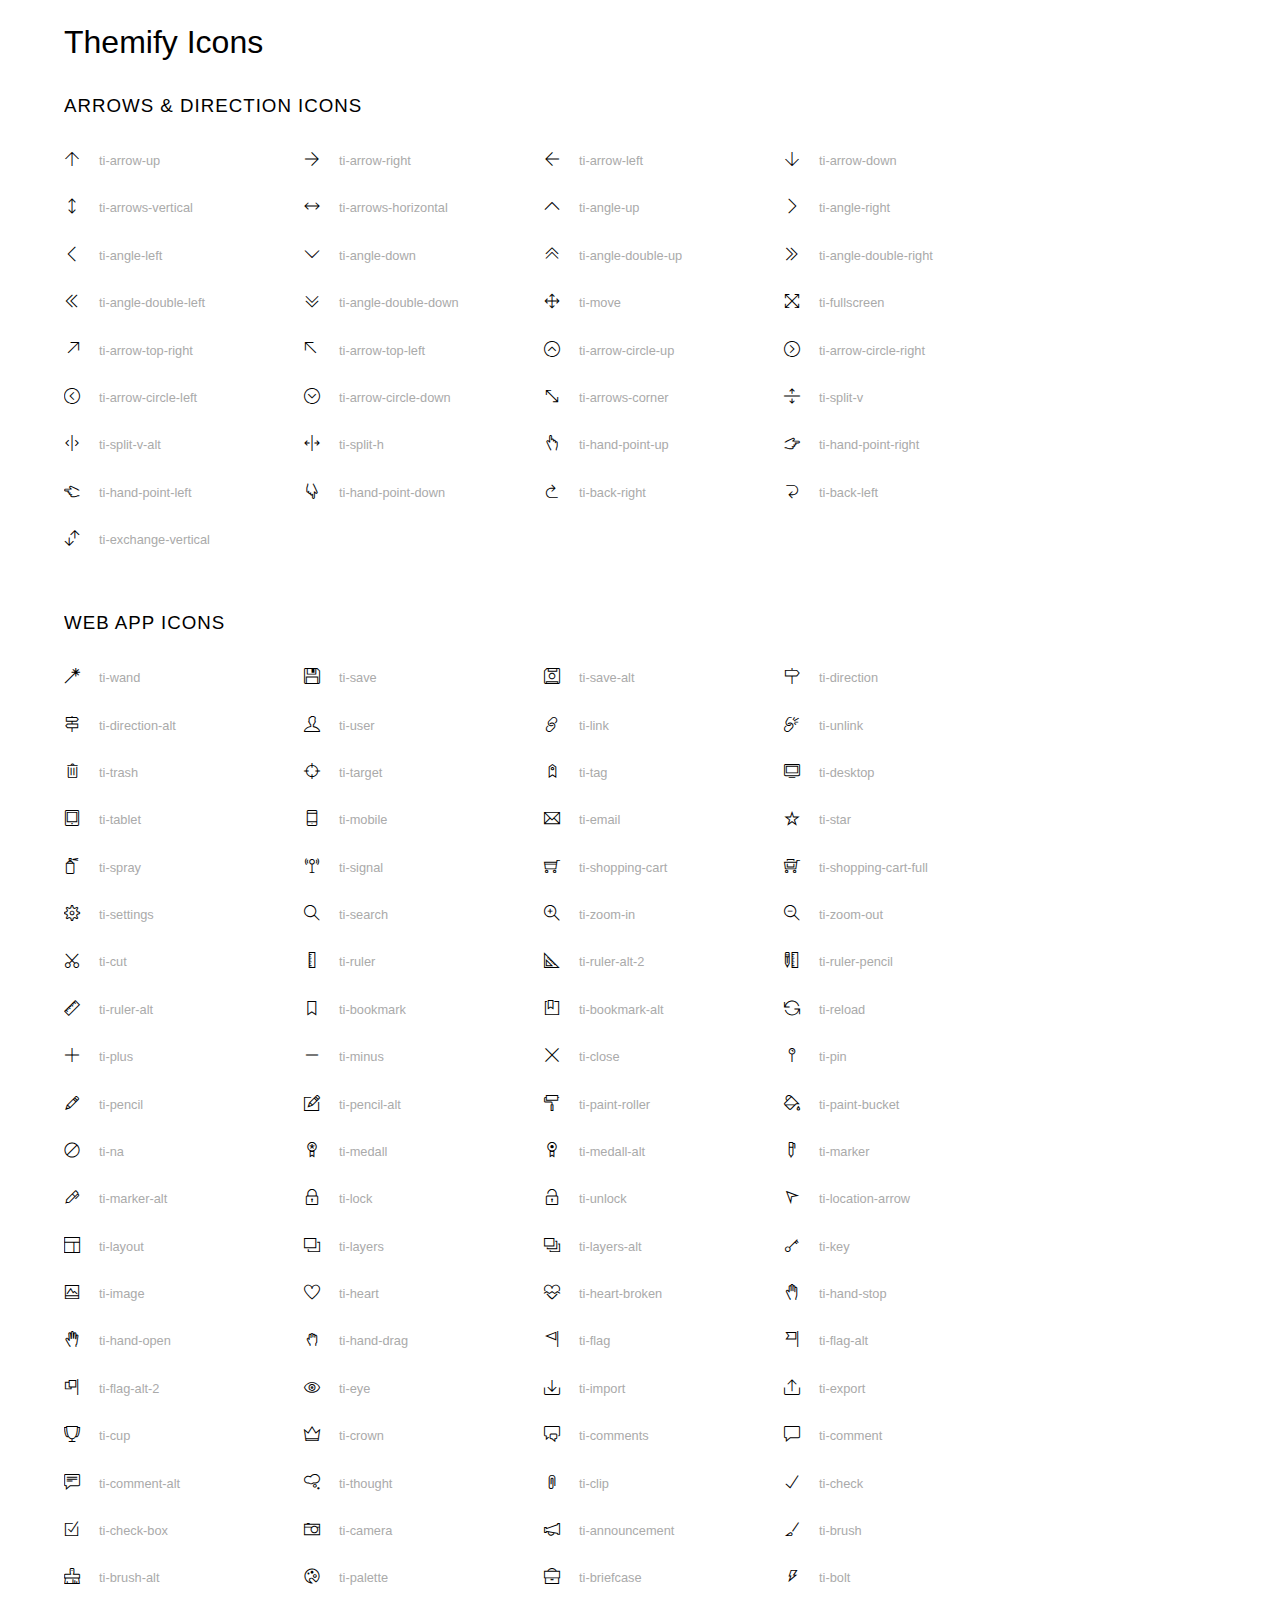
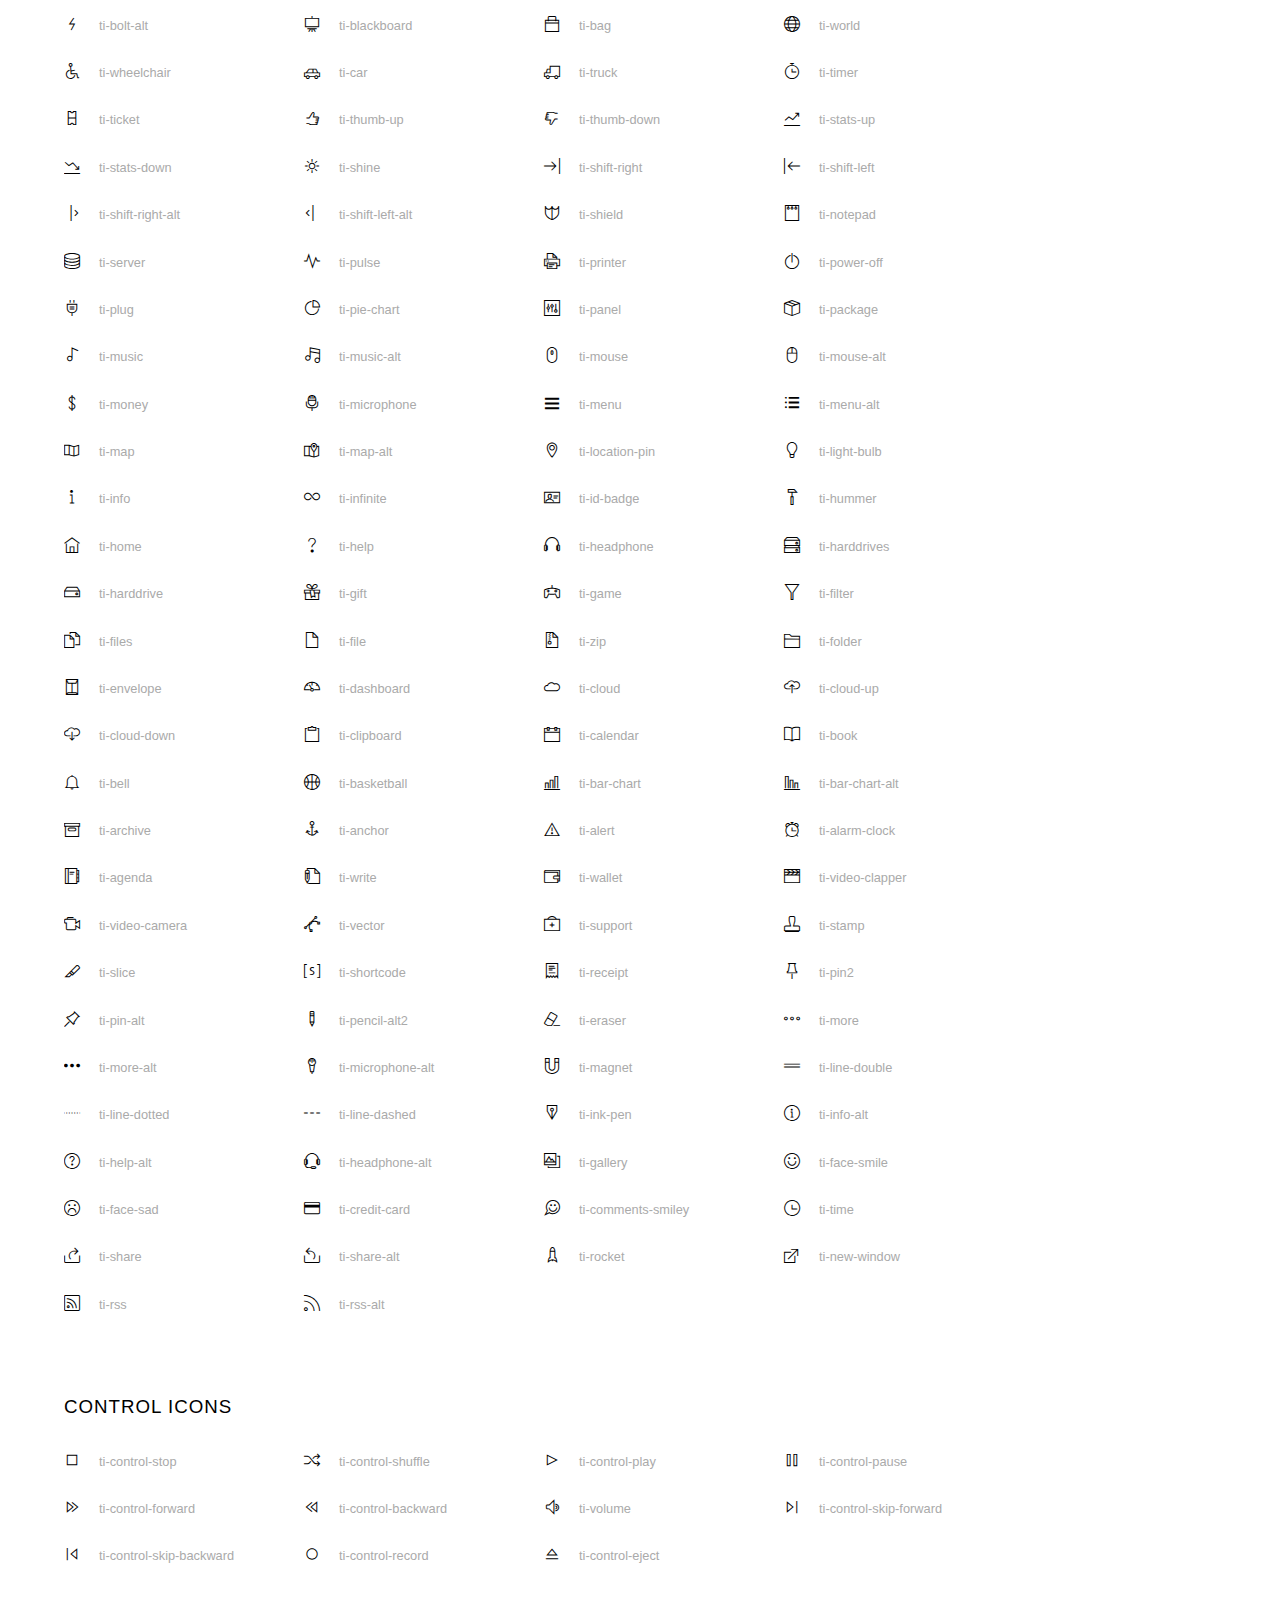
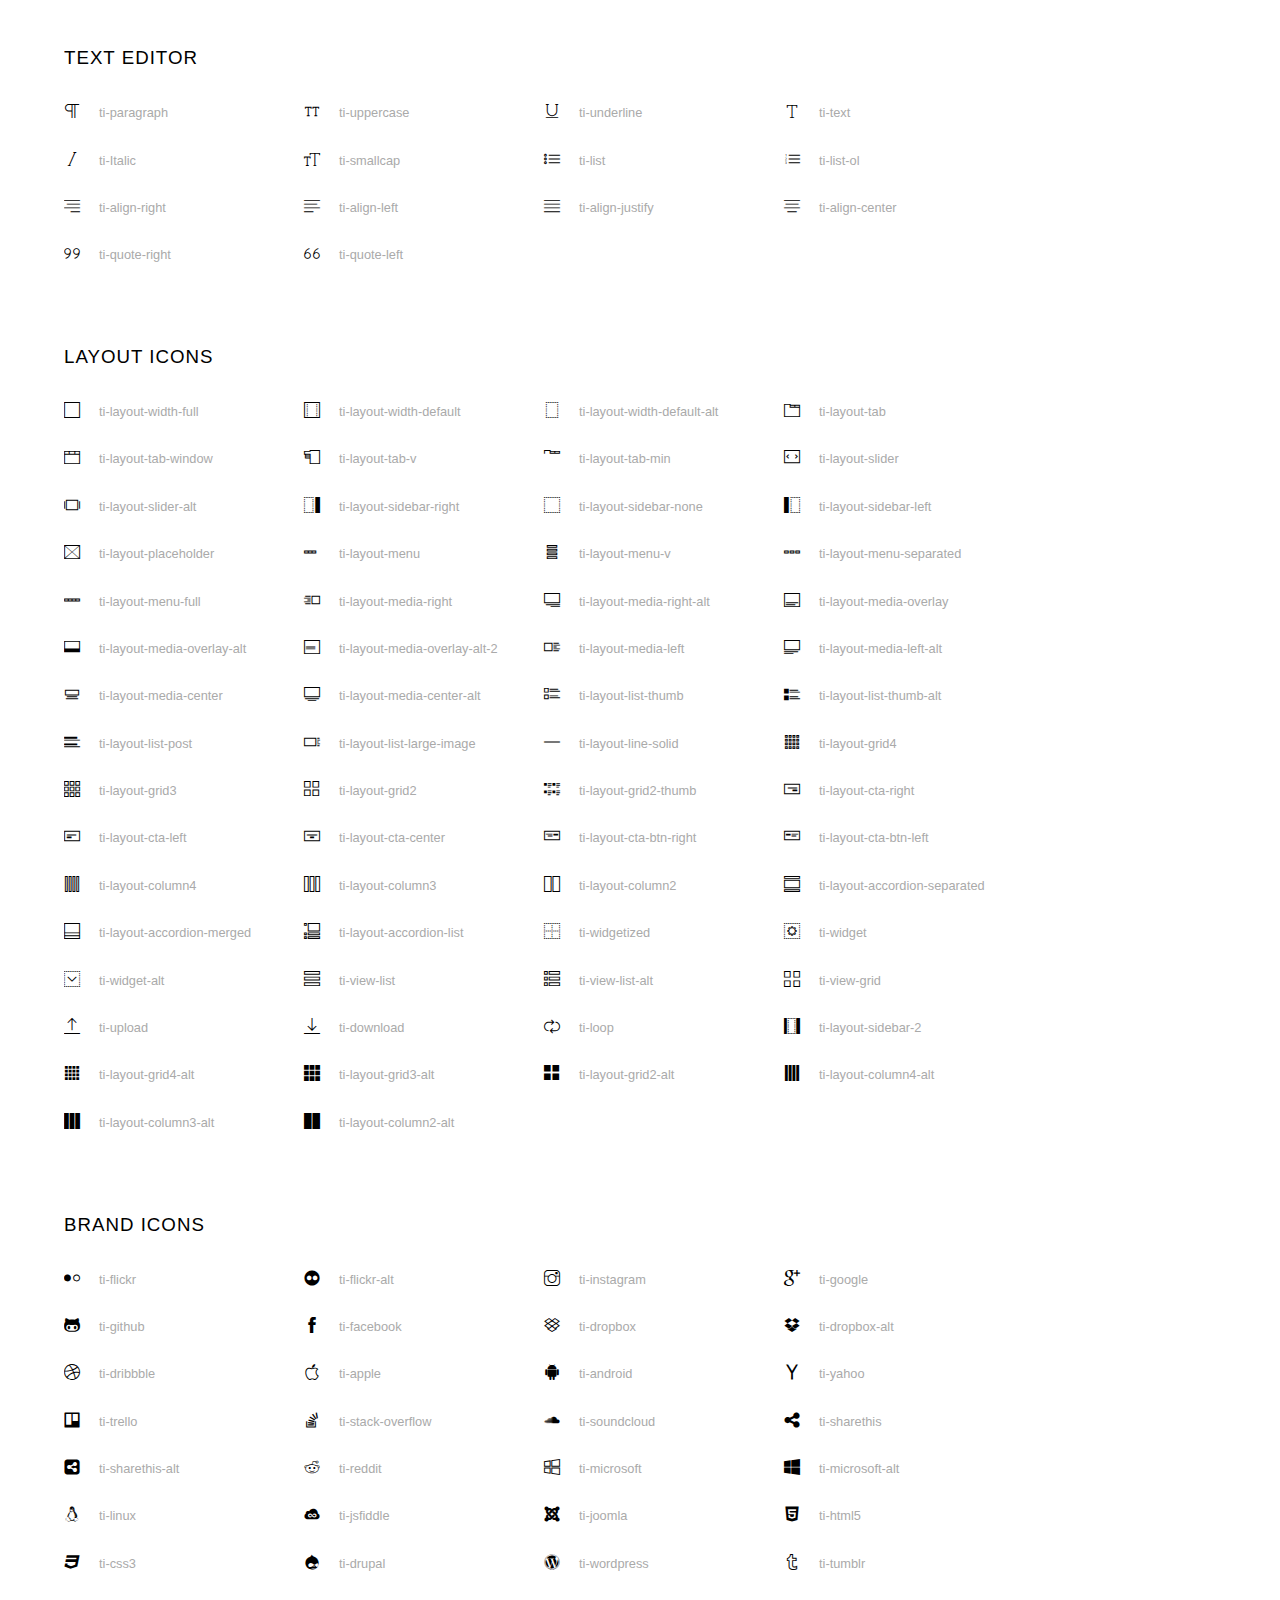
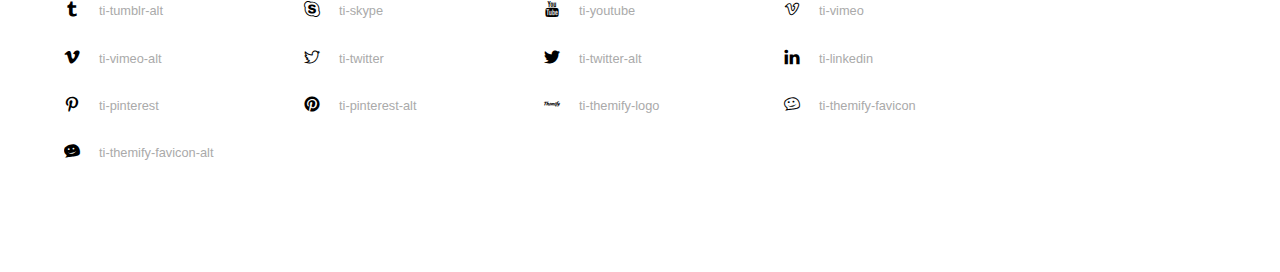
<file: w3school_band/assets/css/fonts/themify-icons/index.html>
<!doctype html>
<html>
<head>
	<meta charset="utf-8">
	<title>Themify Icon Font</title>
	<meta name="viewport" content="width=device-width">
	<link rel="stylesheet" href="demo-files/demo.css">
	<link rel="stylesheet" href="themify-icons.css">
	<!--[if lt IE 8]><!-->
	<link rel="stylesheet" href="ie7/ie7.css">
	<!--<![endif]-->
</head>
<body>
	<h1>Themify Icons</h1>

	<div class="icon-section">

		<div class="icon-section">
			<h3>Arrows &amp; Direction Icons </h3>

			<div class="icon-container">
				<span class="ti-arrow-up"></span><span class="icon-name"> ti-arrow-up</span>
			</div>
			<div class="icon-container">
				<span class="ti-arrow-right"></span><span class="icon-name"> ti-arrow-right</span>
			</div>
			<div class="icon-container">
				<span class="ti-arrow-left"></span><span class="icon-name"> ti-arrow-left</span>
			</div>
			<div class="icon-container">
				<span class="ti-arrow-down"></span><span class="icon-name"> ti-arrow-down</span>
			</div>
			<div class="icon-container">
				<span class="ti-arrows-vertical"></span><span class="icon-name"> ti-arrows-vertical</span>
			</div>
			<div class="icon-container">
				<span class="ti-arrows-horizontal"></span><span class="icon-name"> ti-arrows-horizontal</span>
			</div>
			<div class="icon-container">
				<span class="ti-angle-up"></span><span class="icon-name"> ti-angle-up</span>
			</div>
			<div class="icon-container">
				<span class="ti-angle-right"></span><span class="icon-name"> ti-angle-right</span>
			</div>
			<div class="icon-container">
				<span class="ti-angle-left"></span><span class="icon-name"> ti-angle-left</span>
			</div>
			<div class="icon-container">
				<span class="ti-angle-down"></span><span class="icon-name"> ti-angle-down</span>
			</div>	
			<div class="icon-container">
				<span class="ti-angle-double-up"></span><span class="icon-name"> ti-angle-double-up</span>
			</div>
			<div class="icon-container">
				<span class="ti-angle-double-right"></span><span class="icon-name"> ti-angle-double-right</span>
			</div>
			<div class="icon-container">
				<span class="ti-angle-double-left"></span><span class="icon-name"> ti-angle-double-left</span>
			</div>
			<div class="icon-container">
				<span class="ti-angle-double-down"></span><span class="icon-name"> ti-angle-double-down</span>
			</div>					
			<div class="icon-container">
				<span class="ti-move"></span><span class="icon-name"> ti-move</span>
			</div>
			<div class="icon-container">
				<span class="ti-fullscreen"></span><span class="icon-name"> ti-fullscreen</span>
			</div>
			<div class="icon-container">
				<span class="ti-arrow-top-right"></span><span class="icon-name"> ti-arrow-top-right</span>
			</div>
			<div class="icon-container">
				<span class="ti-arrow-top-left"></span><span class="icon-name"> ti-arrow-top-left</span>
			</div>
			<div class="icon-container">
				<span class="ti-arrow-circle-up"></span><span class="icon-name"> ti-arrow-circle-up</span>
			</div>
			<div class="icon-container">
				<span class="ti-arrow-circle-right"></span><span class="icon-name"> ti-arrow-circle-right</span>
			</div>
			<div class="icon-container">
				<span class="ti-arrow-circle-left"></span><span class="icon-name"> ti-arrow-circle-left</span>
			</div>
			<div class="icon-container">
				<span class="ti-arrow-circle-down"></span><span class="icon-name"> ti-arrow-circle-down</span>
			</div>
			<div class="icon-container">
				<span class="ti-arrows-corner"></span><span class="icon-name"> ti-arrows-corner</span>
			</div>
			<div class="icon-container">
				<span class="ti-split-v"></span><span class="icon-name"> ti-split-v</span>
			</div>

			<div class="icon-container">
				<span class="ti-split-v-alt"></span><span class="icon-name"> ti-split-v-alt</span>
			</div>
			<div class="icon-container">
				<span class="ti-split-h"></span><span class="icon-name"> ti-split-h</span>
			</div>
			<div class="icon-container">
				<span class="ti-hand-point-up"></span><span class="icon-name"> ti-hand-point-up</span>
			</div>
			<div class="icon-container">
				<span class="ti-hand-point-right"></span><span class="icon-name"> ti-hand-point-right</span>
			</div>
			<div class="icon-container">
				<span class="ti-hand-point-left"></span><span class="icon-name"> ti-hand-point-left</span>
			</div>
			<div class="icon-container">
				<span class="ti-hand-point-down"></span><span class="icon-name"> ti-hand-point-down</span>
			</div>
			<div class="icon-container">
				<span class="ti-back-right"></span><span class="icon-name"> ti-back-right</span>
			</div>
			<div class="icon-container">
				<span class="ti-back-left"></span><span class="icon-name"> ti-back-left</span>
			</div>
			<div class="icon-container">
				<span class="ti-exchange-vertical"></span><span class="icon-name"> ti-exchange-vertical</span>
			</div>

		</div> <!-- Arrows Icons -->



		<h3>Web App Icons</h3>
		
		<div class="icon-section">

			<div class="icon-container">
				<span class="ti-wand"></span><span class="icon-name"> ti-wand</span>
			</div>
			<div class="icon-container">
				<span class="ti-save"></span><span class="icon-name"> ti-save</span>
			</div>
			<div class="icon-container">
				<span class="ti-save-alt"></span><span class="icon-name"> ti-save-alt</span>
			</div>

			<div class="icon-container">
				<span class="ti-direction"></span><span class="icon-name"> ti-direction</span>
			</div>
			<div class="icon-container">
				<span class="ti-direction-alt"></span><span class="icon-name"> ti-direction-alt</span>
			</div>
			<div class="icon-container">
				<span class="ti-user"></span><span class="icon-name"> ti-user</span>
			</div>
			<div class="icon-container">
				<span class="ti-link"></span><span class="icon-name"> ti-link</span>
			</div>
			<div class="icon-container">
				<span class="ti-unlink"></span><span class="icon-name"> ti-unlink</span>
			</div>
			<div class="icon-container">
				<span class="ti-trash"></span><span class="icon-name"> ti-trash</span>
			</div>
			<div class="icon-container">
				<span class="ti-target"></span><span class="icon-name"> ti-target</span>
			</div>
			<div class="icon-container">
				<span class="ti-tag"></span><span class="icon-name"> ti-tag</span>
			</div>
			<div class="icon-container">
				<span class="ti-desktop"></span><span class="icon-name"> ti-desktop</span>
			</div>
			<div class="icon-container">
				<span class="ti-tablet"></span><span class="icon-name"> ti-tablet</span>
			</div>
			<div class="icon-container">
				<span class="ti-mobile"></span><span class="icon-name"> ti-mobile</span>
			</div>
			<div class="icon-container">
				<span class="ti-email"></span><span class="icon-name"> ti-email</span>
			</div>	
			<div class="icon-container">
				<span class="ti-star"></span><span class="icon-name"> ti-star</span>
			</div>
			<div class="icon-container">
				<span class="ti-spray"></span><span class="icon-name"> ti-spray</span>
			</div>
			<div class="icon-container">
				<span class="ti-signal"></span><span class="icon-name"> ti-signal</span>
			</div>
			<div class="icon-container">
				<span class="ti-shopping-cart"></span><span class="icon-name"> ti-shopping-cart</span>
			</div>
			<div class="icon-container">
				<span class="ti-shopping-cart-full"></span><span class="icon-name"> ti-shopping-cart-full</span>
			</div>
			<div class="icon-container">
				<span class="ti-settings"></span><span class="icon-name"> ti-settings</span>
			</div>
			<div class="icon-container">
				<span class="ti-search"></span><span class="icon-name"> ti-search</span>
			</div>
			<div class="icon-container">
				<span class="ti-zoom-in"></span><span class="icon-name"> ti-zoom-in</span>
			</div>
			<div class="icon-container">
				<span class="ti-zoom-out"></span><span class="icon-name"> ti-zoom-out</span>
			</div>
			<div class="icon-container">
				<span class="ti-cut"></span><span class="icon-name"> ti-cut</span>
			</div>
			<div class="icon-container">
				<span class="ti-ruler"></span><span class="icon-name"> ti-ruler</span>
			</div>
			<div class="icon-container">
				<span class="ti-ruler-alt-2"></span><span class="icon-name"> ti-ruler-alt-2</span>
			</div>			
			<div class="icon-container">
				<span class="ti-ruler-pencil"></span><span class="icon-name"> ti-ruler-pencil</span>
			</div>
			<div class="icon-container">
				<span class="ti-ruler-alt"></span><span class="icon-name"> ti-ruler-alt</span>
			</div>
			<div class="icon-container">
				<span class="ti-bookmark"></span><span class="icon-name"> ti-bookmark</span>
			</div>
			<div class="icon-container">
				<span class="ti-bookmark-alt"></span><span class="icon-name"> ti-bookmark-alt</span>
			</div>
			<div class="icon-container">
				<span class="ti-reload"></span><span class="icon-name"> ti-reload</span>
			</div>
			<div class="icon-container">
				<span class="ti-plus"></span><span class="icon-name"> ti-plus</span>
			</div>
			<div class="icon-container">
				<span class="ti-minus"></span><span class="icon-name"> ti-minus</span>
			</div>
			<div class="icon-container">
				<span class="ti-close"></span><span class="icon-name"> ti-close</span>
			</div>			
			<div class="icon-container">
				<span class="ti-pin"></span><span class="icon-name"> ti-pin</span>
			</div>
			<div class="icon-container">
				<span class="ti-pencil"></span><span class="icon-name"> ti-pencil</span>
			</div>
					
		  	<div class="icon-container">
				<span class="ti-pencil-alt"></span><span class="icon-name"> ti-pencil-alt</span>
			</div>
			<div class="icon-container">
				<span class="ti-paint-roller"></span><span class="icon-name"> ti-paint-roller</span>
			</div>
			<div class="icon-container">
				<span class="ti-paint-bucket"></span><span class="icon-name"> ti-paint-bucket</span>
			</div>
			<div class="icon-container">
				<span class="ti-na"></span><span class="icon-name"> ti-na</span>
			</div>
			<div class="icon-container">
				<span class="ti-medall"></span><span class="icon-name"> ti-medall</span>
			</div>
			<div class="icon-container">
				<span class="ti-medall-alt"></span><span class="icon-name"> ti-medall-alt</span>
			</div>
			<div class="icon-container">
				<span class="ti-marker"></span><span class="icon-name"> ti-marker</span>
			</div>
			<div class="icon-container">
				<span class="ti-marker-alt"></span><span class="icon-name"> ti-marker-alt</span>
			</div>

			<div class="icon-container">
				<span class="ti-lock"></span><span class="icon-name"> ti-lock</span>
			</div>
			<div class="icon-container">
				<span class="ti-unlock"></span><span class="icon-name"> ti-unlock</span>
			</div>
			<div class="icon-container">
				<span class="ti-location-arrow"></span><span class="icon-name"> ti-location-arrow</span>
			</div>
			<div class="icon-container">
				<span class="ti-layout"></span><span class="icon-name"> ti-layout</span>
			</div>
			<div class="icon-container">
				<span class="ti-layers"></span><span class="icon-name"> ti-layers</span>
			</div>
			<div class="icon-container">
				<span class="ti-layers-alt"></span><span class="icon-name"> ti-layers-alt</span>
			</div>
			<div class="icon-container">
				<span class="ti-key"></span><span class="icon-name"> ti-key</span>
			</div>
			<div class="icon-container">
				<span class="ti-image"></span><span class="icon-name"> ti-image</span>
			</div>
			<div class="icon-container">
				<span class="ti-heart"></span><span class="icon-name"> ti-heart</span>
			</div>
			<div class="icon-container">
				<span class="ti-heart-broken"></span><span class="icon-name"> ti-heart-broken</span>
			</div>
			<div class="icon-container">
				<span class="ti-hand-stop"></span><span class="icon-name"> ti-hand-stop</span>
			</div>
			<div class="icon-container">
				<span class="ti-hand-open"></span><span class="icon-name"> ti-hand-open</span>
			</div>
			<div class="icon-container">
				<span class="ti-hand-drag"></span><span class="icon-name"> ti-hand-drag</span>
			</div>
			<div class="icon-container">
				<span class="ti-flag"></span><span class="icon-name"> ti-flag</span>
			</div>
			<div class="icon-container">
				<span class="ti-flag-alt"></span><span class="icon-name"> ti-flag-alt</span>
			</div>
			<div class="icon-container">
				<span class="ti-flag-alt-2"></span><span class="icon-name"> ti-flag-alt-2</span>
			</div>
			<div class="icon-container">
				<span class="ti-eye"></span><span class="icon-name"> ti-eye</span>
			</div>
			<div class="icon-container">
				<span class="ti-import"></span><span class="icon-name"> ti-import</span>
			</div>			
			<div class="icon-container">
				<span class="ti-export"></span><span class="icon-name"> ti-export</span>
			</div>
			<div class="icon-container">
				<span class="ti-cup"></span><span class="icon-name"> ti-cup</span>
			</div>
			<div class="icon-container">
				<span class="ti-crown"></span><span class="icon-name"> ti-crown</span>
			</div>
			<div class="icon-container">
				<span class="ti-comments"></span><span class="icon-name"> ti-comments</span>
			</div>
			<div class="icon-container">
				<span class="ti-comment"></span><span class="icon-name"> ti-comment</span>
			</div>
			<div class="icon-container">
				<span class="ti-comment-alt"></span><span class="icon-name"> ti-comment-alt</span>
			</div>
			<div class="icon-container">
				<span class="ti-thought"></span><span class="icon-name"> ti-thought</span>
			</div>			
			<div class="icon-container">
				<span class="ti-clip"></span><span class="icon-name"> ti-clip</span>
			</div>

			<div class="icon-container">
				<span class="ti-check"></span><span class="icon-name"> ti-check</span>
			</div>
			<div class="icon-container">
				<span class="ti-check-box"></span><span class="icon-name"> ti-check-box</span>
			</div>
			<div class="icon-container">
				<span class="ti-camera"></span><span class="icon-name"> ti-camera</span>
			</div>
			<div class="icon-container">
				<span class="ti-announcement"></span><span class="icon-name"> ti-announcement</span>
			</div>
			<div class="icon-container">
				<span class="ti-brush"></span><span class="icon-name"> ti-brush</span>
			</div>
			<div class="icon-container">
				<span class="ti-brush-alt"></span><span class="icon-name"> ti-brush-alt</span>
			</div>
			<div class="icon-container">
				<span class="ti-palette"></span><span class="icon-name"> ti-palette</span>
			</div>			
			<div class="icon-container">
				<span class="ti-briefcase"></span><span class="icon-name"> ti-briefcase</span>
			</div>
			<div class="icon-container">
				<span class="ti-bolt"></span><span class="icon-name"> ti-bolt</span>
			</div>
			<div class="icon-container">
				<span class="ti-bolt-alt"></span><span class="icon-name"> ti-bolt-alt</span>
			</div>
			<div class="icon-container">
				<span class="ti-blackboard"></span><span class="icon-name"> ti-blackboard</span>
			</div>
			<div class="icon-container">
				<span class="ti-bag"></span><span class="icon-name"> ti-bag</span>
			</div>
			<div class="icon-container">
				<span class="ti-world"></span><span class="icon-name"> ti-world</span>
			</div>
			<div class="icon-container">
				<span class="ti-wheelchair"></span><span class="icon-name"> ti-wheelchair</span>
			</div>
			<div class="icon-container">
				<span class="ti-car"></span><span class="icon-name"> ti-car</span>
			</div>
			<div class="icon-container">
				<span class="ti-truck"></span><span class="icon-name"> ti-truck</span>
			</div>
			<div class="icon-container">
				<span class="ti-timer"></span><span class="icon-name"> ti-timer</span>
			</div>
			<div class="icon-container">
				<span class="ti-ticket"></span><span class="icon-name"> ti-ticket</span>
			</div>
			<div class="icon-container">
				<span class="ti-thumb-up"></span><span class="icon-name"> ti-thumb-up</span>
			</div>
			<div class="icon-container">
				<span class="ti-thumb-down"></span><span class="icon-name"> ti-thumb-down</span>
			</div>

			<div class="icon-container">
				<span class="ti-stats-up"></span><span class="icon-name"> ti-stats-up</span>
			</div>
			<div class="icon-container">
				<span class="ti-stats-down"></span><span class="icon-name"> ti-stats-down</span>
			</div>
			<div class="icon-container">
				<span class="ti-shine"></span><span class="icon-name"> ti-shine</span>
			</div>
			<div class="icon-container">
				<span class="ti-shift-right"></span><span class="icon-name"> ti-shift-right</span>
			</div>
			<div class="icon-container">
				<span class="ti-shift-left"></span><span class="icon-name"> ti-shift-left</span>
			</div>

			<div class="icon-container">
				<span class="ti-shift-right-alt"></span><span class="icon-name"> ti-shift-right-alt</span>
			</div>
			<div class="icon-container">
				<span class="ti-shift-left-alt"></span><span class="icon-name"> ti-shift-left-alt</span>
			</div>
			<div class="icon-container">
				<span class="ti-shield"></span><span class="icon-name"> ti-shield</span>
			</div>
			<div class="icon-container">
				<span class="ti-notepad"></span><span class="icon-name"> ti-notepad</span>
			</div>
			<div class="icon-container">
				<span class="ti-server"></span><span class="icon-name"> ti-server</span>
			</div>

			<div class="icon-container">
				<span class="ti-pulse"></span><span class="icon-name"> ti-pulse</span>
			</div>
			<div class="icon-container">
				<span class="ti-printer"></span><span class="icon-name"> ti-printer</span>
			</div>
			<div class="icon-container">
				<span class="ti-power-off"></span><span class="icon-name"> ti-power-off</span>
			</div>
			<div class="icon-container">
				<span class="ti-plug"></span><span class="icon-name"> ti-plug</span>
			</div>
			<div class="icon-container">
				<span class="ti-pie-chart"></span><span class="icon-name"> ti-pie-chart</span>
			</div>

			<div class="icon-container">
				<span class="ti-panel"></span><span class="icon-name"> ti-panel</span>
			</div>
			<div class="icon-container">
				<span class="ti-package"></span><span class="icon-name"> ti-package</span>
			</div>
			<div class="icon-container">
				<span class="ti-music"></span><span class="icon-name"> ti-music</span>
			</div>
			<div class="icon-container">
				<span class="ti-music-alt"></span><span class="icon-name"> ti-music-alt</span>
			</div>
			<div class="icon-container">
				<span class="ti-mouse"></span><span class="icon-name"> ti-mouse</span>
			</div>
			<div class="icon-container">
				<span class="ti-mouse-alt"></span><span class="icon-name"> ti-mouse-alt</span>
			</div>
			<div class="icon-container">
				<span class="ti-money"></span><span class="icon-name"> ti-money</span>
			</div>
			<div class="icon-container">
				<span class="ti-microphone"></span><span class="icon-name"> ti-microphone</span>
			</div>
			<div class="icon-container">
				<span class="ti-menu"></span><span class="icon-name"> ti-menu</span>
			</div>
			<div class="icon-container">
				<span class="ti-menu-alt"></span><span class="icon-name"> ti-menu-alt</span>
			</div>
			<div class="icon-container">
				<span class="ti-map"></span><span class="icon-name"> ti-map</span>
			</div>
			<div class="icon-container">
				<span class="ti-map-alt"></span><span class="icon-name"> ti-map-alt</span>
			</div>

			<div class="icon-container">
				<span class="ti-location-pin"></span><span class="icon-name"> ti-location-pin</span>
			</div>

			<div class="icon-container">
				<span class="ti-light-bulb"></span><span class="icon-name"> ti-light-bulb</span>
			</div>
			<div class="icon-container">
				<span class="ti-info"></span><span class="icon-name"> ti-info</span>
			</div>
			<div class="icon-container">
				<span class="ti-infinite"></span><span class="icon-name"> ti-infinite</span>
			</div>
			<div class="icon-container">
				<span class="ti-id-badge"></span><span class="icon-name"> ti-id-badge</span>
			</div>
			<div class="icon-container">
				<span class="ti-hummer"></span><span class="icon-name"> ti-hummer</span>
			</div>
			<div class="icon-container">
				<span class="ti-home"></span><span class="icon-name"> ti-home</span>
			</div>
			<div class="icon-container">
				<span class="ti-help"></span><span class="icon-name"> ti-help</span>
			</div>
			<div class="icon-container">
				<span class="ti-headphone"></span><span class="icon-name"> ti-headphone</span>
			</div>
			<div class="icon-container">
				<span class="ti-harddrives"></span><span class="icon-name"> ti-harddrives</span>
			</div>
			<div class="icon-container">
				<span class="ti-harddrive"></span><span class="icon-name"> ti-harddrive</span>
			</div>
			<div class="icon-container">
				<span class="ti-gift"></span><span class="icon-name"> ti-gift</span>
			</div>
			<div class="icon-container">
				<span class="ti-game"></span><span class="icon-name"> ti-game</span>
			</div>
			<div class="icon-container">
				<span class="ti-filter"></span><span class="icon-name"> ti-filter</span>
			</div>
			<div class="icon-container">
				<span class="ti-files"></span><span class="icon-name"> ti-files</span>
			</div>
			<div class="icon-container">
				<span class="ti-file"></span><span class="icon-name"> ti-file</span>
			</div>
			<div class="icon-container">
				<span class="ti-zip"></span><span class="icon-name"> ti-zip</span>
			</div>
			<div class="icon-container">
				<span class="ti-folder"></span><span class="icon-name"> ti-folder</span>
			</div>			
			<div class="icon-container">
				<span class="ti-envelope"></span><span class="icon-name"> ti-envelope</span>
			</div>


			<div class="icon-container">
				<span class="ti-dashboard"></span><span class="icon-name"> ti-dashboard</span>
			</div>
			<div class="icon-container">
				<span class="ti-cloud"></span><span class="icon-name"> ti-cloud</span>
			</div>
			<div class="icon-container">
				<span class="ti-cloud-up"></span><span class="icon-name"> ti-cloud-up</span>
			</div>
			<div class="icon-container">
				<span class="ti-cloud-down"></span><span class="icon-name"> ti-cloud-down</span>
			</div>
			<div class="icon-container">
				<span class="ti-clipboard"></span><span class="icon-name"> ti-clipboard</span>
			</div>
			<div class="icon-container">
				<span class="ti-calendar"></span><span class="icon-name"> ti-calendar</span>
			</div>
			<div class="icon-container">
				<span class="ti-book"></span><span class="icon-name"> ti-book</span>
			</div>
			<div class="icon-container">
				<span class="ti-bell"></span><span class="icon-name"> ti-bell</span>
			</div>
			<div class="icon-container">
				<span class="ti-basketball"></span><span class="icon-name"> ti-basketball</span>
			</div>
			<div class="icon-container">
				<span class="ti-bar-chart"></span><span class="icon-name"> ti-bar-chart</span>
			</div>
			<div class="icon-container">
				<span class="ti-bar-chart-alt"></span><span class="icon-name"> ti-bar-chart-alt</span>
			</div>


			<div class="icon-container">
				<span class="ti-archive"></span><span class="icon-name"> ti-archive</span>
			</div>
			<div class="icon-container">
				<span class="ti-anchor"></span><span class="icon-name"> ti-anchor</span>
			</div>

			<div class="icon-container">
				<span class="ti-alert"></span><span class="icon-name"> ti-alert</span>
			</div>
			<div class="icon-container">
				<span class="ti-alarm-clock"></span><span class="icon-name"> ti-alarm-clock</span>
			</div>
			<div class="icon-container">
				<span class="ti-agenda"></span><span class="icon-name"> ti-agenda</span>
			</div>
			<div class="icon-container">
				<span class="ti-write"></span><span class="icon-name"> ti-write</span>
			</div>

			<div class="icon-container">
				<span class="ti-wallet"></span><span class="icon-name"> ti-wallet</span>
			</div>
			<div class="icon-container">
				<span class="ti-video-clapper"></span><span class="icon-name"> ti-video-clapper</span>
			</div>
			<div class="icon-container">
				<span class="ti-video-camera"></span><span class="icon-name"> ti-video-camera</span>
			</div>
			<div class="icon-container">
				<span class="ti-vector"></span><span class="icon-name"> ti-vector</span>
			</div>

			<div class="icon-container">
				<span class="ti-support"></span><span class="icon-name"> ti-support</span>
			</div>
			<div class="icon-container">
				<span class="ti-stamp"></span><span class="icon-name"> ti-stamp</span>
			</div>
			<div class="icon-container">
				<span class="ti-slice"></span><span class="icon-name"> ti-slice</span>
			</div>
			<div class="icon-container">
				<span class="ti-shortcode"></span><span class="icon-name"> ti-shortcode</span>
			</div>
			<div class="icon-container">
				<span class="ti-receipt"></span><span class="icon-name"> ti-receipt</span>
			</div>
			<div class="icon-container">
				<span class="ti-pin2"></span><span class="icon-name"> ti-pin2</span>
			</div>
			<div class="icon-container">
				<span class="ti-pin-alt"></span><span class="icon-name"> ti-pin-alt</span>
			</div>
			<div class="icon-container">
				<span class="ti-pencil-alt2"></span><span class="icon-name"> ti-pencil-alt2</span>
			</div>
			<div class="icon-container">
				<span class="ti-eraser"></span><span class="icon-name"> ti-eraser</span>
			</div>			
			<div class="icon-container">
				<span class="ti-more"></span><span class="icon-name"> ti-more</span>
			</div>
			<div class="icon-container">
				<span class="ti-more-alt"></span><span class="icon-name"> ti-more-alt</span>
			</div>
			<div class="icon-container">
				<span class="ti-microphone-alt"></span><span class="icon-name"> ti-microphone-alt</span>
			</div>
			<div class="icon-container">
				<span class="ti-magnet"></span><span class="icon-name"> ti-magnet</span>
			</div>
			<div class="icon-container">
				<span class="ti-line-double"></span><span class="icon-name"> ti-line-double</span>
			</div>
			<div class="icon-container">
				<span class="ti-line-dotted"></span><span class="icon-name"> ti-line-dotted</span>
			</div>
			<div class="icon-container">
				<span class="ti-line-dashed"></span><span class="icon-name"> ti-line-dashed</span>
			</div>

			<div class="icon-container">
				<span class="ti-ink-pen"></span><span class="icon-name"> ti-ink-pen</span>
			</div>
			<div class="icon-container">
				<span class="ti-info-alt"></span><span class="icon-name"> ti-info-alt</span>
			</div>
			<div class="icon-container">
				<span class="ti-help-alt"></span><span class="icon-name"> ti-help-alt</span>
			</div>
			<div class="icon-container">
				<span class="ti-headphone-alt"></span><span class="icon-name"> ti-headphone-alt</span>
			</div>

			<div class="icon-container">
				<span class="ti-gallery"></span><span class="icon-name"> ti-gallery</span>
			</div>
			<div class="icon-container">
				<span class="ti-face-smile"></span><span class="icon-name"> ti-face-smile</span>
			</div>
			<div class="icon-container">
				<span class="ti-face-sad"></span><span class="icon-name"> ti-face-sad</span>
			</div>
			<div class="icon-container">
				<span class="ti-credit-card"></span><span class="icon-name"> ti-credit-card</span>
			</div>
			<div class="icon-container">
				<span class="ti-comments-smiley"></span><span class="icon-name"> ti-comments-smiley</span>
			</div>
			<div class="icon-container">
				<span class="ti-time"></span><span class="icon-name"> ti-time</span>
			</div>
			<div class="icon-container">
				<span class="ti-share"></span><span class="icon-name"> ti-share</span>
			</div>
			<div class="icon-container">
				<span class="ti-share-alt"></span><span class="icon-name"> ti-share-alt</span>
			</div>
			<div class="icon-container">
				<span class="ti-rocket"></span><span class="icon-name"> ti-rocket</span>
			</div>

			<div class="icon-container">
				<span class="ti-new-window"></span><span class="icon-name"> ti-new-window</span>
			</div>

			<div class="icon-container">
				<span class="ti-rss"></span><span class="icon-name"> ti-rss</span>
			</div>

			<div class="icon-container">
				<span class="ti-rss-alt"></span><span class="icon-name"> ti-rss-alt</span>
			</div>
			
		</div><!-- Web App Icons -->


		<div class="icon-section">
			<h3>Control Icons</h3>
			<div class="icon-container">
				<span class="ti-control-stop"></span><span class="icon-name"> ti-control-stop</span>
			</div>
			<div class="icon-container">
				<span class="ti-control-shuffle"></span><span class="icon-name"> ti-control-shuffle</span>
			</div>
			<div class="icon-container">
				<span class="ti-control-play"></span><span class="icon-name"> ti-control-play</span>
			</div>
			<div class="icon-container">
				<span class="ti-control-pause"></span><span class="icon-name"> ti-control-pause</span>
			</div>
			<div class="icon-container">
				<span class="ti-control-forward"></span><span class="icon-name"> ti-control-forward</span>
			</div>
			<div class="icon-container">
				<span class="ti-control-backward"></span><span class="icon-name"> ti-control-backward</span>
			</div>	
			<div class="icon-container">
				<span class="ti-volume"></span><span class="icon-name"> ti-volume</span>
			</div>
			<div class="icon-container">
				<span class="ti-control-skip-forward"></span><span class="icon-name"> ti-control-skip-forward</span>
			</div>
			<div class="icon-container">
				<span class="ti-control-skip-backward"></span><span class="icon-name"> ti-control-skip-backward</span>
			</div>
			<div class="icon-container">
				<span class="ti-control-record"></span><span class="icon-name"> ti-control-record</span>
			</div>
			<div class="icon-container">
				<span class="ti-control-eject"></span><span class="icon-name"> ti-control-eject</span>
			</div>			
		</div> <!-- Control Icons -->


		<div class="icon-section">
			<h3>Text Editor</h3>

			<div class="icon-container">
				<span class="ti-paragraph"></span><span class="icon-name"> ti-paragraph</span>
			</div>
			<div class="icon-container">
				<span class="ti-uppercase"></span><span class="icon-name"> ti-uppercase</span>
			</div>

			<div class="icon-container">
				<span class="ti-underline"></span><span class="icon-name"> ti-underline</span>
			</div>
			<div class="icon-container">
				<span class="ti-text"></span><span class="icon-name"> ti-text</span>
			</div>
			<div class="icon-container">
				<span class="ti-Italic"></span><span class="icon-name"> ti-Italic</span>
			</div>
			<div class="icon-container">
				<span class="ti-smallcap"></span><span class="icon-name"> ti-smallcap</span>
			</div>
			<div class="icon-container">
				<span class="ti-list"></span><span class="icon-name"> ti-list</span>
			</div>
			<div class="icon-container">
				<span class="ti-list-ol"></span><span class="icon-name"> ti-list-ol</span>
			</div>
			<div class="icon-container">
				<span class="ti-align-right"></span><span class="icon-name"> ti-align-right</span>
			</div>
			<div class="icon-container">
				<span class="ti-align-left"></span><span class="icon-name"> ti-align-left</span>
			</div>
			<div class="icon-container">
				<span class="ti-align-justify"></span><span class="icon-name"> ti-align-justify</span>
			</div>
			<div class="icon-container">
				<span class="ti-align-center"></span><span class="icon-name"> ti-align-center</span>
			</div>
			<div class="icon-container">
				<span class="ti-quote-right"></span><span class="icon-name"> ti-quote-right</span>
			</div>
			<div class="icon-container">
				<span class="ti-quote-left"></span><span class="icon-name"> ti-quote-left</span>
			</div>

		</div> <!-- Text Editor -->



		<div class="icon-section">
			<h3>Layout Icons</h3>
			<div class="icon-container">
				<span class="ti-layout-width-full"></span><span class="icon-name"> ti-layout-width-full</span>
			</div>
			<div class="icon-container">
				<span class="ti-layout-width-default"></span><span class="icon-name"> ti-layout-width-default</span>
			</div>
			<div class="icon-container">
				<span class="ti-layout-width-default-alt"></span><span class="icon-name"> ti-layout-width-default-alt</span>
			</div>
			<div class="icon-container">
				<span class="ti-layout-tab"></span><span class="icon-name"> ti-layout-tab</span>
			</div>
			<div class="icon-container">
				<span class="ti-layout-tab-window"></span><span class="icon-name"> ti-layout-tab-window</span>
			</div>
			<div class="icon-container">
				<span class="ti-layout-tab-v"></span><span class="icon-name"> ti-layout-tab-v</span>
			</div>
			<div class="icon-container">
				<span class="ti-layout-tab-min"></span><span class="icon-name"> ti-layout-tab-min</span>
			</div>
			<div class="icon-container">
				<span class="ti-layout-slider"></span><span class="icon-name"> ti-layout-slider</span>
			</div>
			<div class="icon-container">
				<span class="ti-layout-slider-alt"></span><span class="icon-name"> ti-layout-slider-alt</span>
			</div>
			<div class="icon-container">
				<span class="ti-layout-sidebar-right"></span><span class="icon-name"> ti-layout-sidebar-right</span>
			</div>
			<div class="icon-container">
				<span class="ti-layout-sidebar-none"></span><span class="icon-name"> ti-layout-sidebar-none</span>
			</div>
			<div class="icon-container">
				<span class="ti-layout-sidebar-left"></span><span class="icon-name"> ti-layout-sidebar-left</span>
			</div>
			<div class="icon-container">
				<span class="ti-layout-placeholder"></span><span class="icon-name"> ti-layout-placeholder</span>
			</div>
			<div class="icon-container">
				<span class="ti-layout-menu"></span><span class="icon-name"> ti-layout-menu</span>
			</div>
			<div class="icon-container">
				<span class="ti-layout-menu-v"></span><span class="icon-name"> ti-layout-menu-v</span>
			</div>
			<div class="icon-container">
				<span class="ti-layout-menu-separated"></span><span class="icon-name"> ti-layout-menu-separated</span>
			</div>
			<div class="icon-container">
				<span class="ti-layout-menu-full"></span><span class="icon-name"> ti-layout-menu-full</span>
			</div>
			<div class="icon-container">
				<span class="ti-layout-media-right"></span><span class="icon-name"> ti-layout-media-right</span>
			</div>
			<div class="icon-container">
				<span class="ti-layout-media-right-alt"></span><span class="icon-name"> ti-layout-media-right-alt</span>
			</div>
			<div class="icon-container">
				<span class="ti-layout-media-overlay"></span><span class="icon-name"> ti-layout-media-overlay</span>
			</div>
			<div class="icon-container">
				<span class="ti-layout-media-overlay-alt"></span><span class="icon-name"> ti-layout-media-overlay-alt</span>
			</div>
			<div class="icon-container">
				<span class="ti-layout-media-overlay-alt-2"></span><span class="icon-name"> ti-layout-media-overlay-alt-2</span>
			</div>
			<div class="icon-container">
				<span class="ti-layout-media-left"></span><span class="icon-name"> ti-layout-media-left</span>
			</div>
			<div class="icon-container">
				<span class="ti-layout-media-left-alt"></span><span class="icon-name"> ti-layout-media-left-alt</span>
			</div>
			<div class="icon-container">
				<span class="ti-layout-media-center"></span><span class="icon-name"> ti-layout-media-center</span>
			</div>
			<div class="icon-container">
				<span class="ti-layout-media-center-alt"></span><span class="icon-name"> ti-layout-media-center-alt</span>
			</div>
			<div class="icon-container">
				<span class="ti-layout-list-thumb"></span><span class="icon-name"> ti-layout-list-thumb</span>
			</div>
			<div class="icon-container">
				<span class="ti-layout-list-thumb-alt"></span><span class="icon-name"> ti-layout-list-thumb-alt</span>
			</div>
			<div class="icon-container">
				<span class="ti-layout-list-post"></span><span class="icon-name"> ti-layout-list-post</span>
			</div>
			<div class="icon-container">
				<span class="ti-layout-list-large-image"></span><span class="icon-name"> ti-layout-list-large-image</span>
			</div>
			<div class="icon-container">
				<span class="ti-layout-line-solid"></span><span class="icon-name"> ti-layout-line-solid</span>
			</div>
			<div class="icon-container">
				<span class="ti-layout-grid4"></span><span class="icon-name"> ti-layout-grid4</span>
			</div>
			<div class="icon-container">
				<span class="ti-layout-grid3"></span><span class="icon-name"> ti-layout-grid3</span>
			</div>
			<div class="icon-container">
				<span class="ti-layout-grid2"></span><span class="icon-name"> ti-layout-grid2</span>
			</div>
			<div class="icon-container">
				<span class="ti-layout-grid2-thumb"></span><span class="icon-name"> ti-layout-grid2-thumb</span>
			</div>
			<div class="icon-container">
				<span class="ti-layout-cta-right"></span><span class="icon-name"> ti-layout-cta-right</span>
			</div>
			<div class="icon-container">
				<span class="ti-layout-cta-left"></span><span class="icon-name"> ti-layout-cta-left</span>
			</div>
			<div class="icon-container">
				<span class="ti-layout-cta-center"></span><span class="icon-name"> ti-layout-cta-center</span>
			</div>
			<div class="icon-container">
				<span class="ti-layout-cta-btn-right"></span><span class="icon-name"> ti-layout-cta-btn-right</span>
			</div>
			<div class="icon-container">
				<span class="ti-layout-cta-btn-left"></span><span class="icon-name"> ti-layout-cta-btn-left</span>
			</div>
			<div class="icon-container">
				<span class="ti-layout-column4"></span><span class="icon-name"> ti-layout-column4</span>
			</div>
			<div class="icon-container">
				<span class="ti-layout-column3"></span><span class="icon-name"> ti-layout-column3</span>
			</div>
			<div class="icon-container">
				<span class="ti-layout-column2"></span><span class="icon-name"> ti-layout-column2</span>
			</div>
			<div class="icon-container">
				<span class="ti-layout-accordion-separated"></span><span class="icon-name"> ti-layout-accordion-separated</span>
			</div>
			<div class="icon-container">
				<span class="ti-layout-accordion-merged"></span><span class="icon-name"> ti-layout-accordion-merged</span>
			</div>
			<div class="icon-container">
				<span class="ti-layout-accordion-list"></span><span class="icon-name"> ti-layout-accordion-list</span>
			</div>
			<div class="icon-container">
				<span class="ti-widgetized"></span><span class="icon-name"> ti-widgetized</span>
			</div>
			<div class="icon-container">
				<span class="ti-widget"></span><span class="icon-name"> ti-widget</span>
			</div>
			<div class="icon-container">
				<span class="ti-widget-alt"></span><span class="icon-name"> ti-widget-alt</span>
			</div>
			<div class="icon-container">
				<span class="ti-view-list"></span><span class="icon-name"> ti-view-list</span>
			</div>
			<div class="icon-container">
				<span class="ti-view-list-alt"></span><span class="icon-name"> ti-view-list-alt</span>
			</div>
			<div class="icon-container">
				<span class="ti-view-grid"></span><span class="icon-name"> ti-view-grid</span>
			</div>
			<div class="icon-container">
				<span class="ti-upload"></span><span class="icon-name"> ti-upload</span>
			</div>
			<div class="icon-container">
				<span class="ti-download"></span><span class="icon-name"> ti-download</span>
			</div>	
			<div class="icon-container">
				<span class="ti-loop"></span><span class="icon-name"> ti-loop</span>
			</div>
			<div class="icon-container">
				<span class="ti-layout-sidebar-2"></span><span class="icon-name"> ti-layout-sidebar-2</span>
			</div>
			<div class="icon-container">
				<span class="ti-layout-grid4-alt"></span><span class="icon-name"> ti-layout-grid4-alt</span>
			</div>
			<div class="icon-container">
				<span class="ti-layout-grid3-alt"></span><span class="icon-name"> ti-layout-grid3-alt</span>
			</div>
			<div class="icon-container">
				<span class="ti-layout-grid2-alt"></span><span class="icon-name"> ti-layout-grid2-alt</span>
			</div>
			<div class="icon-container">
				<span class="ti-layout-column4-alt"></span><span class="icon-name"> ti-layout-column4-alt</span>
			</div>
			<div class="icon-container">
				<span class="ti-layout-column3-alt"></span><span class="icon-name"> ti-layout-column3-alt</span>
			</div>
			<div class="icon-container">
				<span class="ti-layout-column2-alt"></span><span class="icon-name"> ti-layout-column2-alt</span>
			</div>		


		</div> <!-- Layout Icons -->


		<div class="icon-section">
			<h3>Brand Icons</h3>

			<div class="icon-container">
				<span class="ti-flickr"></span><span class="icon-name"> ti-flickr</span>
			</div>
			<div class="icon-container">
				<span class="ti-flickr-alt"></span><span class="icon-name"> ti-flickr-alt</span>
			</div>			
			<div class="icon-container">
				<span class="ti-instagram"></span><span class="icon-name"> ti-instagram</span>
			</div>
			<div class="icon-container">
				<span class="ti-google"></span><span class="icon-name"> ti-google</span>
			</div>
			<div class="icon-container">
				<span class="ti-github"></span><span class="icon-name"> ti-github</span>
			</div>

			<div class="icon-container">
				<span class="ti-facebook"></span><span class="icon-name"> ti-facebook</span>
			</div>
			<div class="icon-container">
				<span class="ti-dropbox"></span><span class="icon-name"> ti-dropbox</span>
			</div>
			<div class="icon-container">
				<span class="ti-dropbox-alt"></span><span class="icon-name"> ti-dropbox-alt</span>
			</div>
			<div class="icon-container">
				<span class="ti-dribbble"></span><span class="icon-name"> ti-dribbble</span>
			</div>
			<div class="icon-container">
				<span class="ti-apple"></span><span class="icon-name"> ti-apple</span>
			</div>
			<div class="icon-container">
				<span class="ti-android"></span><span class="icon-name"> ti-android</span>
			</div>
			<div class="icon-container">
				<span class="ti-yahoo"></span><span class="icon-name"> ti-yahoo</span>
			</div>
			<div class="icon-container">
				<span class="ti-trello"></span><span class="icon-name"> ti-trello</span>
			</div>
			<div class="icon-container">
				<span class="ti-stack-overflow"></span><span class="icon-name"> ti-stack-overflow</span>
			</div>
			<div class="icon-container">
				<span class="ti-soundcloud"></span><span class="icon-name"> ti-soundcloud</span>
			</div>
			<div class="icon-container">
				<span class="ti-sharethis"></span><span class="icon-name"> ti-sharethis</span>
			</div>
			<div class="icon-container">
				<span class="ti-sharethis-alt"></span><span class="icon-name"> ti-sharethis-alt</span>
			</div>
			<div class="icon-container">
				<span class="ti-reddit"></span><span class="icon-name"> ti-reddit</span>
			</div>

			<div class="icon-container">
				<span class="ti-microsoft"></span><span class="icon-name"> ti-microsoft</span>
			</div>
			<div class="icon-container">
				<span class="ti-microsoft-alt"></span><span class="icon-name"> ti-microsoft-alt</span>
			</div>
			<div class="icon-container">
				<span class="ti-linux"></span><span class="icon-name"> ti-linux</span>
			</div>
			<div class="icon-container">
				<span class="ti-jsfiddle"></span><span class="icon-name"> ti-jsfiddle</span>
			</div>
			<div class="icon-container">
				<span class="ti-joomla"></span><span class="icon-name"> ti-joomla</span>
			</div>
			<div class="icon-container">
				<span class="ti-html5"></span><span class="icon-name"> ti-html5</span>
			</div>
			<div class="icon-container">
				<span class="ti-css3"></span><span class="icon-name"> ti-css3</span>
			</div>	
			<div class="icon-container">
				<span class="ti-drupal"></span><span class="icon-name"> ti-drupal</span>
			</div>
			<div class="icon-container">
				<span class="ti-wordpress"></span><span class="icon-name"> ti-wordpress</span>
			</div>		
			<div class="icon-container">
				<span class="ti-tumblr"></span><span class="icon-name"> ti-tumblr</span>
			</div>
			<div class="icon-container">
				<span class="ti-tumblr-alt"></span><span class="icon-name"> ti-tumblr-alt</span>
			</div>
			<div class="icon-container">
				<span class="ti-skype"></span><span class="icon-name"> ti-skype</span>
			</div>
			<div class="icon-container">
				<span class="ti-youtube"></span><span class="icon-name"> ti-youtube</span>
			</div>
			<div class="icon-container">
				<span class="ti-vimeo"></span><span class="icon-name"> ti-vimeo</span>
			</div>
			<div class="icon-container">
				<span class="ti-vimeo-alt"></span><span class="icon-name"> ti-vimeo-alt</span>
			</div>			
			<div class="icon-container">
				<span class="ti-twitter"></span><span class="icon-name"> ti-twitter</span>
			</div>
			<div class="icon-container">
				<span class="ti-twitter-alt"></span><span class="icon-name"> ti-twitter-alt</span>
			</div>
			<div class="icon-container">
				<span class="ti-linkedin"></span><span class="icon-name"> ti-linkedin</span>
			</div>
			<div class="icon-container">
				<span class="ti-pinterest"></span><span class="icon-name"> ti-pinterest</span>
			</div>

			<div class="icon-container">
				<span class="ti-pinterest-alt"></span><span class="icon-name"> ti-pinterest-alt</span>
			</div>
			<div class="icon-container">
				<span class="ti-themify-logo"></span><span class="icon-name"> ti-themify-logo</span>
			</div>
			<div class="icon-container">
				<span class="ti-themify-favicon"></span><span class="icon-name"> ti-themify-favicon</span>
			</div>
			<div class="icon-container">
				<span class="ti-themify-favicon-alt"></span><span class="icon-name"> ti-themify-favicon-alt</span>
			</div>

		</div> <!-- brand Icons -->

	</div>

</body>
</html>
</file>
<file: w3school_band/assets/css/fonts/themify-icons/demo-files/demo.css>
body {
	font: normal 1em/1.5em Arial, Helvetica, sans-serif;
	max-width: 90%;
	margin: 30px auto 0;
}
h1, h3 {
	font-weight: normal;
}
h3 {
	font-size: 1.4;
	text-transform: uppercase;
	letter-spacing: 1px;
}

.icon-section {
	margin: 0 0 3em;
	clear: both;
	overflow: hidden;
}
.icon-container {
	width: 240px; 
	padding: .7em 0;
	float: left; 
	position: relative;
	text-align: left;
}
.icon-container [class^="ti-"], 
.icon-container [class*=" ti-"] {
	color: #000;
	position: absolute;
	margin-top: 3px;
	transition: .3s;
}
.icon-container:hover [class^="ti-"],
.icon-container:hover [class*=" ti-"] {
	font-size: 2.2em;
	margin-top: -5px;
}
.icon-container:hover .icon-name {
	color: #000;
}
.icon-name {
	color: #aaa;
	margin-left: 35px;
	font-size: .8em;
	transition: .3s;
}
.icon-container:hover .icon-name {
	margin-left: 45px;
}
</file>
<file: w3school_band/assets/css/fonts/themify-icons/themify-icons.css>
@font-face {
	font-family: 'themify';
	src:url('fonts/themify.eot?-fvbane');
	src:url('fonts/themify.eot?#iefix-fvbane') format('embedded-opentype'),
		url('fonts/themify.woff?-fvbane') format('woff'),
		url('fonts/themify.ttf?-fvbane') format('truetype'),
		url('fonts/themify.svg?-fvbane#themify') format('svg');
	font-weight: normal;
	font-style: normal;
}

[class^="ti-"], [class*=" ti-"] {
	font-family: 'themify';
	speak: none;
	font-style: normal;
	font-weight: normal;
	font-variant: normal;
	text-transform: none;
	line-height: 1;

	/* Better Font Rendering =========== */
	-webkit-font-smoothing: antialiased;
	-moz-osx-font-smoothing: grayscale;
}

.ti-wand:before {
	content: "\e600";
}
.ti-volume:before {
	content: "\e601";
}
.ti-user:before {
	content: "\e602";
}
.ti-unlock:before {
	content: "\e603";
}
.ti-unlink:before {
	content: "\e604";
}
.ti-trash:before {
	content: "\e605";
}
.ti-thought:before {
	content: "\e606";
}
.ti-target:before {
	content: "\e607";
}
.ti-tag:before {
	content: "\e608";
}
.ti-tablet:before {
	content: "\e609";
}
.ti-star:before {
	content: "\e60a";
}
.ti-spray:before {
	content: "\e60b";
}
.ti-signal:before {
	content: "\e60c";
}
.ti-shopping-cart:before {
	content: "\e60d";
}
.ti-shopping-cart-full:before {
	content: "\e60e";
}
.ti-settings:before {
	content: "\e60f";
}
.ti-search:before {
	content: "\e610";
}
.ti-zoom-in:before {
	content: "\e611";
}
.ti-zoom-out:before {
	content: "\e612";
}
.ti-cut:before {
	content: "\e613";
}
.ti-ruler:before {
	content: "\e614";
}
.ti-ruler-pencil:before {
	content: "\e615";
}
.ti-ruler-alt:before {
	content: "\e616";
}
.ti-bookmark:before {
	content: "\e617";
}
.ti-bookmark-alt:before {
	content: "\e618";
}
.ti-reload:before {
	content: "\e619";
}
.ti-plus:before {
	content: "\e61a";
}
.ti-pin:before {
	content: "\e61b";
}
.ti-pencil:before {
	content: "\e61c";
}
.ti-pencil-alt:before {
	content: "\e61d";
}
.ti-paint-roller:before {
	content: "\e61e";
}
.ti-paint-bucket:before {
	content: "\e61f";
}
.ti-na:before {
	content: "\e620";
}
.ti-mobile:before {
	content: "\e621";
}
.ti-minus:before {
	content: "\e622";
}
.ti-medall:before {
	content: "\e623";
}
.ti-medall-alt:before {
	content: "\e624";
}
.ti-marker:before {
	content: "\e625";
}
.ti-marker-alt:before {
	content: "\e626";
}
.ti-arrow-up:before {
	content: "\e627";
}
.ti-arrow-right:before {
	content: "\e628";
}
.ti-arrow-left:before {
	content: "\e629";
}
.ti-arrow-down:before {
	content: "\e62a";
}
.ti-lock:before {
	content: "\e62b";
}
.ti-location-arrow:before {
	content: "\e62c";
}
.ti-link:before {
	content: "\e62d";
}
.ti-layout:before {
	content: "\e62e";
}
.ti-layers:before {
	content: "\e62f";
}
.ti-layers-alt:before {
	content: "\e630";
}
.ti-key:before {
	content: "\e631";
}
.ti-import:before {
	content: "\e632";
}
.ti-image:before {
	content: "\e633";
}
.ti-heart:before {
	content: "\e634";
}
.ti-heart-broken:before {
	content: "\e635";
}
.ti-hand-stop:before {
	content: "\e636";
}
.ti-hand-open:before {
	content: "\e637";
}
.ti-hand-drag:before {
	content: "\e638";
}
.ti-folder:before {
	content: "\e639";
}
.ti-flag:before {
	content: "\e63a";
}
.ti-flag-alt:before {
	content: "\e63b";
}
.ti-flag-alt-2:before {
	content: "\e63c";
}
.ti-eye:before {
	content: "\e63d";
}
.ti-export:before {
	content: "\e63e";
}
.ti-exchange-vertical:before {
	content: "\e63f";
}
.ti-desktop:before {
	content: "\e640";
}
.ti-cup:before {
	content: "\e641";
}
.ti-crown:before {
	content: "\e642";
}
.ti-comments:before {
	content: "\e643";
}
.ti-comment:before {
	content: "\e644";
}
.ti-comment-alt:before {
	content: "\e645";
}
.ti-close:before {
	content: "\e646";
}
.ti-clip:before {
	content: "\e647";
}
.ti-angle-up:before {
	content: "\e648";
}
.ti-angle-right:before {
	content: "\e649";
}
.ti-angle-left:before {
	content: "\e64a";
}
.ti-angle-down:before {
	content: "\e64b";
}
.ti-check:before {
	content: "\e64c";
}
.ti-check-box:before {
	content: "\e64d";
}
.ti-camera:before {
	content: "\e64e";
}
.ti-announcement:before {
	content: "\e64f";
}
.ti-brush:before {
	content: "\e650";
}
.ti-briefcase:before {
	content: "\e651";
}
.ti-bolt:before {
	content: "\e652";
}
.ti-bolt-alt:before {
	content: "\e653";
}
.ti-blackboard:before {
	content: "\e654";
}
.ti-bag:before {
	content: "\e655";
}
.ti-move:before {
	content: "\e656";
}
.ti-arrows-vertical:before {
	content: "\e657";
}
.ti-arrows-horizontal:before {
	content: "\e658";
}
.ti-fullscreen:before {
	content: "\e659";
}
.ti-arrow-top-right:before {
	content: "\e65a";
}
.ti-arrow-top-left:before {
	content: "\e65b";
}
.ti-arrow-circle-up:before {
	content: "\e65c";
}
.ti-arrow-circle-right:before {
	content: "\e65d";
}
.ti-arrow-circle-left:before {
	content: "\e65e";
}
.ti-arrow-circle-down:before {
	content: "\e65f";
}
.ti-angle-double-up:before {
	content: "\e660";
}
.ti-angle-double-right:before {
	content: "\e661";
}
.ti-angle-double-left:before {
	content: "\e662";
}
.ti-angle-double-down:before {
	content: "\e663";
}
.ti-zip:before {
	content: "\e664";
}
.ti-world:before {
	content: "\e665";
}
.ti-wheelchair:before {
	content: "\e666";
}
.ti-view-list:before {
	content: "\e667";
}
.ti-view-list-alt:before {
	content: "\e668";
}
.ti-view-grid:before {
	content: "\e669";
}
.ti-uppercase:before {
	content: "\e66a";
}
.ti-upload:before {
	content: "\e66b";
}
.ti-underline:before {
	content: "\e66c";
}
.ti-truck:before {
	content: "\e66d";
}
.ti-timer:before {
	content: "\e66e";
}
.ti-ticket:before {
	content: "\e66f";
}
.ti-thumb-up:before {
	content: "\e670";
}
.ti-thumb-down:before {
	content: "\e671";
}
.ti-text:before {
	content: "\e672";
}
.ti-stats-up:before {
	content: "\e673";
}
.ti-stats-down:before {
	content: "\e674";
}
.ti-split-v:before {
	content: "\e675";
}
.ti-split-h:before {
	content: "\e676";
}
.ti-smallcap:before {
	content: "\e677";
}
.ti-shine:before {
	content: "\e678";
}
.ti-shift-right:before {
	content: "\e679";
}
.ti-shift-left:before {
	content: "\e67a";
}
.ti-shield:before {
	content: "\e67b";
}
.ti-notepad:before {
	content: "\e67c";
}
.ti-server:before {
	content: "\e67d";
}
.ti-quote-right:before {
	content: "\e67e";
}
.ti-quote-left:before {
	content: "\e67f";
}
.ti-pulse:before {
	content: "\e680";
}
.ti-printer:before {
	content: "\e681";
}
.ti-power-off:before {
	content: "\e682";
}
.ti-plug:before {
	content: "\e683";
}
.ti-pie-chart:before {
	content: "\e684";
}
.ti-paragraph:before {
	content: "\e685";
}
.ti-panel:before {
	content: "\e686";
}
.ti-package:before {
	content: "\e687";
}
.ti-music:before {
	content: "\e688";
}
.ti-music-alt:before {
	content: "\e689";
}
.ti-mouse:before {
	content: "\e68a";
}
.ti-mouse-alt:before {
	content: "\e68b";
}
.ti-money:before {
	content: "\e68c";
}
.ti-microphone:before {
	content: "\e68d";
}
.ti-menu:before {
	content: "\e68e";
}
.ti-menu-alt:before {
	content: "\e68f";
}
.ti-map:before {
	content: "\e690";
}
.ti-map-alt:before {
	content: "\e691";
}
.ti-loop:before {
	content: "\e692";
}
.ti-location-pin:before {
	content: "\e693";
}
.ti-list:before {
	content: "\e694";
}
.ti-light-bulb:before {
	content: "\e695";
}
.ti-Italic:before {
	content: "\e696";
}
.ti-info:before {
	content: "\e697";
}
.ti-infinite:before {
	content: "\e698";
}
.ti-id-badge:before {
	content: "\e699";
}
.ti-hummer:before {
	content: "\e69a";
}
.ti-home:before {
	content: "\e69b";
}
.ti-help:before {
	content: "\e69c";
}
.ti-headphone:before {
	content: "\e69d";
}
.ti-harddrives:before {
	content: "\e69e";
}
.ti-harddrive:before {
	content: "\e69f";
}
.ti-gift:before {
	content: "\e6a0";
}
.ti-game:before {
	content: "\e6a1";
}
.ti-filter:before {
	content: "\e6a2";
}
.ti-files:before {
	content: "\e6a3";
}
.ti-file:before {
	content: "\e6a4";
}
.ti-eraser:before {
	content: "\e6a5";
}
.ti-envelope:before {
	content: "\e6a6";
}
.ti-download:before {
	content: "\e6a7";
}
.ti-direction:before {
	content: "\e6a8";
}
.ti-direction-alt:before {
	content: "\e6a9";
}
.ti-dashboard:before {
	content: "\e6aa";
}
.ti-control-stop:before {
	content: "\e6ab";
}
.ti-control-shuffle:before {
	content: "\e6ac";
}
.ti-control-play:before {
	content: "\e6ad";
}
.ti-control-pause:before {
	content: "\e6ae";
}
.ti-control-forward:before {
	content: "\e6af";
}
.ti-control-backward:before {
	content: "\e6b0";
}
.ti-cloud:before {
	content: "\e6b1";
}
.ti-cloud-up:before {
	content: "\e6b2";
}
.ti-cloud-down:before {
	content: "\e6b3";
}
.ti-clipboard:before {
	content: "\e6b4";
}
.ti-car:before {
	content: "\e6b5";
}
.ti-calendar:before {
	content: "\e6b6";
}
.ti-book:before {
	content: "\e6b7";
}
.ti-bell:before {
	content: "\e6b8";
}
.ti-basketball:before {
	content: "\e6b9";
}
.ti-bar-chart:before {
	content: "\e6ba";
}
.ti-bar-chart-alt:before {
	content: "\e6bb";
}
.ti-back-right:before {
	content: "\e6bc";
}
.ti-back-left:before {
	content: "\e6bd";
}
.ti-arrows-corner:before {
	content: "\e6be";
}
.ti-archive:before {
	content: "\e6bf";
}
.ti-anchor:before {
	content: "\e6c0";
}
.ti-align-right:before {
	content: "\e6c1";
}
.ti-align-left:before {
	content: "\e6c2";
}
.ti-align-justify:before {
	content: "\e6c3";
}
.ti-align-center:before {
	content: "\e6c4";
}
.ti-alert:before {
	content: "\e6c5";
}
.ti-alarm-clock:before {
	content: "\e6c6";
}
.ti-agenda:before {
	content: "\e6c7";
}
.ti-write:before {
	content: "\e6c8";
}
.ti-window:before {
	content: "\e6c9";
}
.ti-widgetized:before {
	content: "\e6ca";
}
.ti-widget:before {
	content: "\e6cb";
}
.ti-widget-alt:before {
	content: "\e6cc";
}
.ti-wallet:before {
	content: "\e6cd";
}
.ti-video-clapper:before {
	content: "\e6ce";
}
.ti-video-camera:before {
	content: "\e6cf";
}
.ti-vector:before {
	content: "\e6d0";
}
.ti-themify-logo:before {
	content: "\e6d1";
}
.ti-themify-favicon:before {
	content: "\e6d2";
}
.ti-themify-favicon-alt:before {
	content: "\e6d3";
}
.ti-support:before {
	content: "\e6d4";
}
.ti-stamp:before {
	content: "\e6d5";
}
.ti-split-v-alt:before {
	content: "\e6d6";
}
.ti-slice:before {
	content: "\e6d7";
}
.ti-shortcode:before {
	content: "\e6d8";
}
.ti-shift-right-alt:before {
	content: "\e6d9";
}
.ti-shift-left-alt:before {
	content: "\e6da";
}
.ti-ruler-alt-2:before {
	content: "\e6db";
}
.ti-receipt:before {
	content: "\e6dc";
}
.ti-pin2:before {
	content: "\e6dd";
}
.ti-pin-alt:before {
	content: "\e6de";
}
.ti-pencil-alt2:before {
	content: "\e6df";
}
.ti-palette:before {
	content: "\e6e0";
}
.ti-more:before {
	content: "\e6e1";
}
.ti-more-alt:before {
	content: "\e6e2";
}
.ti-microphone-alt:before {
	content: "\e6e3";
}
.ti-magnet:before {
	content: "\e6e4";
}
.ti-line-double:before {
	content: "\e6e5";
}
.ti-line-dotted:before {
	content: "\e6e6";
}
.ti-line-dashed:before {
	content: "\e6e7";
}
.ti-layout-width-full:before {
	content: "\e6e8";
}
.ti-layout-width-default:before {
	content: "\e6e9";
}
.ti-layout-width-default-alt:before {
	content: "\e6ea";
}
.ti-layout-tab:before {
	content: "\e6eb";
}
.ti-layout-tab-window:before {
	content: "\e6ec";
}
.ti-layout-tab-v:before {
	content: "\e6ed";
}
.ti-layout-tab-min:before {
	content: "\e6ee";
}
.ti-layout-slider:before {
	content: "\e6ef";
}
.ti-layout-slider-alt:before {
	content: "\e6f0";
}
.ti-layout-sidebar-right:before {
	content: "\e6f1";
}
.ti-layout-sidebar-none:before {
	content: "\e6f2";
}
.ti-layout-sidebar-left:before {
	content: "\e6f3";
}
.ti-layout-placeholder:before {
	content: "\e6f4";
}
.ti-layout-menu:before {
	content: "\e6f5";
}
.ti-layout-menu-v:before {
	content: "\e6f6";
}
.ti-layout-menu-separated:before {
	content: "\e6f7";
}
.ti-layout-menu-full:before {
	content: "\e6f8";
}
.ti-layout-media-right-alt:before {
	content: "\e6f9";
}
.ti-layout-media-right:before {
	content: "\e6fa";
}
.ti-layout-media-overlay:before {
	content: "\e6fb";
}
.ti-layout-media-overlay-alt:before {
	content: "\e6fc";
}
.ti-layout-media-overlay-alt-2:before {
	content: "\e6fd";
}
.ti-layout-media-left-alt:before {
	content: "\e6fe";
}
.ti-layout-media-left:before {
	content: "\e6ff";
}
.ti-layout-media-center-alt:before {
	content: "\e700";
}
.ti-layout-media-center:before {
	content: "\e701";
}
.ti-layout-list-thumb:before {
	content: "\e702";
}
.ti-layout-list-thumb-alt:before {
	content: "\e703";
}
.ti-layout-list-post:before {
	content: "\e704";
}
.ti-layout-list-large-image:before {
	content: "\e705";
}
.ti-layout-line-solid:before {
	content: "\e706";
}
.ti-layout-grid4:before {
	content: "\e707";
}
.ti-layout-grid3:before {
	content: "\e708";
}
.ti-layout-grid2:before {
	content: "\e709";
}
.ti-layout-grid2-thumb:before {
	content: "\e70a";
}
.ti-layout-cta-right:before {
	content: "\e70b";
}
.ti-layout-cta-left:before {
	content: "\e70c";
}
.ti-layout-cta-center:before {
	content: "\e70d";
}
.ti-layout-cta-btn-right:before {
	content: "\e70e";
}
.ti-layout-cta-btn-left:before {
	content: "\e70f";
}
.ti-layout-column4:before {
	content: "\e710";
}
.ti-layout-column3:before {
	content: "\e711";
}
.ti-layout-column2:before {
	content: "\e712";
}
.ti-layout-accordion-separated:before {
	content: "\e713";
}
.ti-layout-accordion-merged:before {
	content: "\e714";
}
.ti-layout-accordion-list:before {
	content: "\e715";
}
.ti-ink-pen:before {
	content: "\e716";
}
.ti-info-alt:before {
	content: "\e717";
}
.ti-help-alt:before {
	content: "\e718";
}
.ti-headphone-alt:before {
	content: "\e719";
}
.ti-hand-point-up:before {
	content: "\e71a";
}
.ti-hand-point-right:before {
	content: "\e71b";
}
.ti-hand-point-left:before {
	content: "\e71c";
}
.ti-hand-point-down:before {
	content: "\e71d";
}
.ti-gallery:before {
	content: "\e71e";
}
.ti-face-smile:before {
	content: "\e71f";
}
.ti-face-sad:before {
	content: "\e720";
}
.ti-credit-card:before {
	content: "\e721";
}
.ti-control-skip-forward:before {
	content: "\e722";
}
.ti-control-skip-backward:before {
	content: "\e723";
}
.ti-control-record:before {
	content: "\e724";
}
.ti-control-eject:before {
	content: "\e725";
}
.ti-comments-smiley:before {
	content: "\e726";
}
.ti-brush-alt:before {
	content: "\e727";
}
.ti-youtube:before {
	content: "\e728";
}
.ti-vimeo:before {
	content: "\e729";
}
.ti-twitter:before {
	content: "\e72a";
}
.ti-time:before {
	content: "\e72b";
}
.ti-tumblr:before {
	content: "\e72c";
}
.ti-skype:before {
	content: "\e72d";
}
.ti-share:before {
	content: "\e72e";
}
.ti-share-alt:before {
	content: "\e72f";
}
.ti-rocket:before {
	content: "\e730";
}
.ti-pinterest:before {
	content: "\e731";
}
.ti-new-window:before {
	content: "\e732";
}
.ti-microsoft:before {
	content: "\e733";
}
.ti-list-ol:before {
	content: "\e734";
}
.ti-linkedin:before {
	content: "\e735";
}
.ti-layout-sidebar-2:before {
	content: "\e736";
}
.ti-layout-grid4-alt:before {
	content: "\e737";
}
.ti-layout-grid3-alt:before {
	content: "\e738";
}
.ti-layout-grid2-alt:before {
	content: "\e739";
}
.ti-layout-column4-alt:before {
	content: "\e73a";
}
.ti-layout-column3-alt:before {
	content: "\e73b";
}
.ti-layout-column2-alt:before {
	content: "\e73c";
}
.ti-instagram:before {
	content: "\e73d";
}
.ti-google:before {
	content: "\e73e";
}
.ti-github:before {
	content: "\e73f";
}
.ti-flickr:before {
	content: "\e740";
}
.ti-facebook:before {
	content: "\e741";
}
.ti-dropbox:before {
	content: "\e742";
}
.ti-dribbble:before {
	content: "\e743";
}
.ti-apple:before {
	content: "\e744";
}
.ti-android:before {
	content: "\e745";
}
.ti-save:before {
	content: "\e746";
}
.ti-save-alt:before {
	content: "\e747";
}
.ti-yahoo:before {
	content: "\e748";
}
.ti-wordpress:before {
	content: "\e749";
}
.ti-vimeo-alt:before {
	content: "\e74a";
}
.ti-twitter-alt:before {
	content: "\e74b";
}
.ti-tumblr-alt:before {
	content: "\e74c";
}
.ti-trello:before {
	content: "\e74d";
}
.ti-stack-overflow:before {
	content: "\e74e";
}
.ti-soundcloud:before {
	content: "\e74f";
}
.ti-sharethis:before {
	content: "\e750";
}
.ti-sharethis-alt:before {
	content: "\e751";
}
.ti-reddit:before {
	content: "\e752";
}
.ti-pinterest-alt:before {
	content: "\e753";
}
.ti-microsoft-alt:before {
	content: "\e754";
}
.ti-linux:before {
	content: "\e755";
}
.ti-jsfiddle:before {
	content: "\e756";
}
.ti-joomla:before {
	content: "\e757";
}
.ti-html5:before {
	content: "\e758";
}
.ti-flickr-alt:before {
	content: "\e759";
}
.ti-email:before {
	content: "\e75a";
}
.ti-drupal:before {
	content: "\e75b";
}
.ti-dropbox-alt:before {
	content: "\e75c";
}
.ti-css3:before {
	content: "\e75d";
}
.ti-rss:before {
	content: "\e75e";
}
.ti-rss-alt:before {
	content: "\e75f";
}
</file>
<file: w3school_band/assets/css/fonts/themify-icons/ie7/ie7.css>
.ti-wand {
	*zoom: expression(this.runtimeStyle['zoom'] = '1', this.innerHTML = '&#xe600;');
}
.ti-volume {
	*zoom: expression(this.runtimeStyle['zoom'] = '1', this.innerHTML = '&#xe601;');
}
.ti-user {
	*zoom: expression(this.runtimeStyle['zoom'] = '1', this.innerHTML = '&#xe602;');
}
.ti-unlock {
	*zoom: expression(this.runtimeStyle['zoom'] = '1', this.innerHTML = '&#xe603;');
}
.ti-unlink {
	*zoom: expression(this.runtimeStyle['zoom'] = '1', this.innerHTML = '&#xe604;');
}
.ti-trash {
	*zoom: expression(this.runtimeStyle['zoom'] = '1', this.innerHTML = '&#xe605;');
}
.ti-thought {
	*zoom: expression(this.runtimeStyle['zoom'] = '1', this.innerHTML = '&#xe606;');
}
.ti-target {
	*zoom: expression(this.runtimeStyle['zoom'] = '1', this.innerHTML = '&#xe607;');
}
.ti-tag {
	*zoom: expression(this.runtimeStyle['zoom'] = '1', this.innerHTML = '&#xe608;');
}
.ti-tablet {
	*zoom: expression(this.runtimeStyle['zoom'] = '1', this.innerHTML = '&#xe609;');
}
.ti-star {
	*zoom: expression(this.runtimeStyle['zoom'] = '1', this.innerHTML = '&#xe60a;');
}
.ti-spray {
	*zoom: expression(this.runtimeStyle['zoom'] = '1', this.innerHTML = '&#xe60b;');
}
.ti-signal {
	*zoom: expression(this.runtimeStyle['zoom'] = '1', this.innerHTML = '&#xe60c;');
}
.ti-shopping-cart {
	*zoom: expression(this.runtimeStyle['zoom'] = '1', this.innerHTML = '&#xe60d;');
}
.ti-shopping-cart-full {
	*zoom: expression(this.runtimeStyle['zoom'] = '1', this.innerHTML = '&#xe60e;');
}
.ti-settings {
	*zoom: expression(this.runtimeStyle['zoom'] = '1', this.innerHTML = '&#xe60f;');
}
.ti-search {
	*zoom: expression(this.runtimeStyle['zoom'] = '1', this.innerHTML = '&#xe610;');
}
.ti-zoom-in {
	*zoom: expression(this.runtimeStyle['zoom'] = '1', this.innerHTML = '&#xe611;');
}
.ti-zoom-out {
	*zoom: expression(this.runtimeStyle['zoom'] = '1', this.innerHTML = '&#xe612;');
}
.ti-cut {
	*zoom: expression(this.runtimeStyle['zoom'] = '1', this.innerHTML = '&#xe613;');
}
.ti-ruler {
	*zoom: expression(this.runtimeStyle['zoom'] = '1', this.innerHTML = '&#xe614;');
}
.ti-ruler-pencil {
	*zoom: expression(this.runtimeStyle['zoom'] = '1', this.innerHTML = '&#xe615;');
}
.ti-ruler-alt {
	*zoom: expression(this.runtimeStyle['zoom'] = '1', this.innerHTML = '&#xe616;');
}
.ti-bookmark {
	*zoom: expression(this.runtimeStyle['zoom'] = '1', this.innerHTML = '&#xe617;');
}
.ti-bookmark-alt {
	*zoom: expression(this.runtimeStyle['zoom'] = '1', this.innerHTML = '&#xe618;');
}
.ti-reload {
	*zoom: expression(this.runtimeStyle['zoom'] = '1', this.innerHTML = '&#xe619;');
}
.ti-plus {
	*zoom: expression(this.runtimeStyle['zoom'] = '1', this.innerHTML = '&#xe61a;');
}
.ti-pin {
	*zoom: expression(this.runtimeStyle['zoom'] = '1', this.innerHTML = '&#xe61b;');
}
.ti-pencil {
	*zoom: expression(this.runtimeStyle['zoom'] = '1', this.innerHTML = '&#xe61c;');
}
.ti-pencil-alt {
	*zoom: expression(this.runtimeStyle['zoom'] = '1', this.innerHTML = '&#xe61d;');
}
.ti-paint-roller {
	*zoom: expression(this.runtimeStyle['zoom'] = '1', this.innerHTML = '&#xe61e;');
}
.ti-paint-bucket {
	*zoom: expression(this.runtimeStyle['zoom'] = '1', this.innerHTML = '&#xe61f;');
}
.ti-na {
	*zoom: expression(this.runtimeStyle['zoom'] = '1', this.innerHTML = '&#xe620;');
}
.ti-mobile {
	*zoom: expression(this.runtimeStyle['zoom'] = '1', this.innerHTML = '&#xe621;');
}
.ti-minus {
	*zoom: expression(this.runtimeStyle['zoom'] = '1', this.innerHTML = '&#xe622;');
}
.ti-medall {
	*zoom: expression(this.runtimeStyle['zoom'] = '1', this.innerHTML = '&#xe623;');
}
.ti-medall-alt {
	*zoom: expression(this.runtimeStyle['zoom'] = '1', this.innerHTML = '&#xe624;');
}
.ti-marker {
	*zoom: expression(this.runtimeStyle['zoom'] = '1', this.innerHTML = '&#xe625;');
}
.ti-marker-alt {
	*zoom: expression(this.runtimeStyle['zoom'] = '1', this.innerHTML = '&#xe626;');
}
.ti-arrow-up {
	*zoom: expression(this.runtimeStyle['zoom'] = '1', this.innerHTML = '&#xe627;');
}
.ti-arrow-right {
	*zoom: expression(this.runtimeStyle['zoom'] = '1', this.innerHTML = '&#xe628;');
}
.ti-arrow-left {
	*zoom: expression(this.runtimeStyle['zoom'] = '1', this.innerHTML = '&#xe629;');
}
.ti-arrow-down {
	*zoom: expression(this.runtimeStyle['zoom'] = '1', this.innerHTML = '&#xe62a;');
}
.ti-lock {
	*zoom: expression(this.runtimeStyle['zoom'] = '1', this.innerHTML = '&#xe62b;');
}
.ti-location-arrow {
	*zoom: expression(this.runtimeStyle['zoom'] = '1', this.innerHTML = '&#xe62c;');
}
.ti-link {
	*zoom: expression(this.runtimeStyle['zoom'] = '1', this.innerHTML = '&#xe62d;');
}
.ti-layout {
	*zoom: expression(this.runtimeStyle['zoom'] = '1', this.innerHTML = '&#xe62e;');
}
.ti-layers {
	*zoom: expression(this.runtimeStyle['zoom'] = '1', this.innerHTML = '&#xe62f;');
}
.ti-layers-alt {
	*zoom: expression(this.runtimeStyle['zoom'] = '1', this.innerHTML = '&#xe630;');
}
.ti-key {
	*zoom: expression(this.runtimeStyle['zoom'] = '1', this.innerHTML = '&#xe631;');
}
.ti-import {
	*zoom: expression(this.runtimeStyle['zoom'] = '1', this.innerHTML = '&#xe632;');
}
.ti-image {
	*zoom: expression(this.runtimeStyle['zoom'] = '1', this.innerHTML = '&#xe633;');
}
.ti-heart {
	*zoom: expression(this.runtimeStyle['zoom'] = '1', this.innerHTML = '&#xe634;');
}
.ti-heart-broken {
	*zoom: expression(this.runtimeStyle['zoom'] = '1', this.innerHTML = '&#xe635;');
}
.ti-hand-stop {
	*zoom: expression(this.runtimeStyle['zoom'] = '1', this.innerHTML = '&#xe636;');
}
.ti-hand-open {
	*zoom: expression(this.runtimeStyle['zoom'] = '1', this.innerHTML = '&#xe637;');
}
.ti-hand-drag {
	*zoom: expression(this.runtimeStyle['zoom'] = '1', this.innerHTML = '&#xe638;');
}
.ti-folder {
	*zoom: expression(this.runtimeStyle['zoom'] = '1', this.innerHTML = '&#xe639;');
}
.ti-flag {
	*zoom: expression(this.runtimeStyle['zoom'] = '1', this.innerHTML = '&#xe63a;');
}
.ti-flag-alt {
	*zoom: expression(this.runtimeStyle['zoom'] = '1', this.innerHTML = '&#xe63b;');
}
.ti-flag-alt-2 {
	*zoom: expression(this.runtimeStyle['zoom'] = '1', this.innerHTML = '&#xe63c;');
}
.ti-eye {
	*zoom: expression(this.runtimeStyle['zoom'] = '1', this.innerHTML = '&#xe63d;');
}
.ti-export {
	*zoom: expression(this.runtimeStyle['zoom'] = '1', this.innerHTML = '&#xe63e;');
}
.ti-exchange-vertical {
	*zoom: expression(this.runtimeStyle['zoom'] = '1', this.innerHTML = '&#xe63f;');
}
.ti-desktop {
	*zoom: expression(this.runtimeStyle['zoom'] = '1', this.innerHTML = '&#xe640;');
}
.ti-cup {
	*zoom: expression(this.runtimeStyle['zoom'] = '1', this.innerHTML = '&#xe641;');
}
.ti-crown {
	*zoom: expression(this.runtimeStyle['zoom'] = '1', this.innerHTML = '&#xe642;');
}
.ti-comments {
	*zoom: expression(this.runtimeStyle['zoom'] = '1', this.innerHTML = '&#xe643;');
}
.ti-comment {
	*zoom: expression(this.runtimeStyle['zoom'] = '1', this.innerHTML = '&#xe644;');
}
.ti-comment-alt {
	*zoom: expression(this.runtimeStyle['zoom'] = '1', this.innerHTML = '&#xe645;');
}
.ti-close {
	*zoom: expression(this.runtimeStyle['zoom'] = '1', this.innerHTML = '&#xe646;');
}
.ti-clip {
	*zoom: expression(this.runtimeStyle['zoom'] = '1', this.innerHTML = '&#xe647;');
}
.ti-angle-up {
	*zoom: expression(this.runtimeStyle['zoom'] = '1', this.innerHTML = '&#xe648;');
}
.ti-angle-right {
	*zoom: expression(this.runtimeStyle['zoom'] = '1', this.innerHTML = '&#xe649;');
}
.ti-angle-left {
	*zoom: expression(this.runtimeStyle['zoom'] = '1', this.innerHTML = '&#xe64a;');
}
.ti-angle-down {
	*zoom: expression(this.runtimeStyle['zoom'] = '1', this.innerHTML = '&#xe64b;');
}
.ti-check {
	*zoom: expression(this.runtimeStyle['zoom'] = '1', this.innerHTML = '&#xe64c;');
}
.ti-check-box {
	*zoom: expression(this.runtimeStyle['zoom'] = '1', this.innerHTML = '&#xe64d;');
}
.ti-camera {
	*zoom: expression(this.runtimeStyle['zoom'] = '1', this.innerHTML = '&#xe64e;');
}
.ti-announcement {
	*zoom: expression(this.runtimeStyle['zoom'] = '1', this.innerHTML = '&#xe64f;');
}
.ti-brush {
	*zoom: expression(this.runtimeStyle['zoom'] = '1', this.innerHTML = '&#xe650;');
}
.ti-briefcase {
	*zoom: expression(this.runtimeStyle['zoom'] = '1', this.innerHTML = '&#xe651;');
}
.ti-bolt {
	*zoom: expression(this.runtimeStyle['zoom'] = '1', this.innerHTML = '&#xe652;');
}
.ti-bolt-alt {
	*zoom: expression(this.runtimeStyle['zoom'] = '1', this.innerHTML = '&#xe653;');
}
.ti-blackboard {
	*zoom: expression(this.runtimeStyle['zoom'] = '1', this.innerHTML = '&#xe654;');
}
.ti-bag {
	*zoom: expression(this.runtimeStyle['zoom'] = '1', this.innerHTML = '&#xe655;');
}
.ti-move {
	*zoom: expression(this.runtimeStyle['zoom'] = '1', this.innerHTML = '&#xe656;');
}
.ti-arrows-vertical {
	*zoom: expression(this.runtimeStyle['zoom'] = '1', this.innerHTML = '&#xe657;');
}
.ti-arrows-horizontal {
	*zoom: expression(this.runtimeStyle['zoom'] = '1', this.innerHTML = '&#xe658;');
}
.ti-fullscreen {
	*zoom: expression(this.runtimeStyle['zoom'] = '1', this.innerHTML = '&#xe659;');
}
.ti-arrow-top-right {
	*zoom: expression(this.runtimeStyle['zoom'] = '1', this.innerHTML = '&#xe65a;');
}
.ti-arrow-top-left {
	*zoom: expression(this.runtimeStyle['zoom'] = '1', this.innerHTML = '&#xe65b;');
}
.ti-arrow-circle-up {
	*zoom: expression(this.runtimeStyle['zoom'] = '1', this.innerHTML = '&#xe65c;');
}
.ti-arrow-circle-right {
	*zoom: expression(this.runtimeStyle['zoom'] = '1', this.innerHTML = '&#xe65d;');
}
.ti-arrow-circle-left {
	*zoom: expression(this.runtimeStyle['zoom'] = '1', this.innerHTML = '&#xe65e;');
}
.ti-arrow-circle-down {
	*zoom: expression(this.runtimeStyle['zoom'] = '1', this.innerHTML = '&#xe65f;');
}
.ti-angle-double-up {
	*zoom: expression(this.runtimeStyle['zoom'] = '1', this.innerHTML = '&#xe660;');
}
.ti-angle-double-right {
	*zoom: expression(this.runtimeStyle['zoom'] = '1', this.innerHTML = '&#xe661;');
}
.ti-angle-double-left {
	*zoom: expression(this.runtimeStyle['zoom'] = '1', this.innerHTML = '&#xe662;');
}
.ti-angle-double-down {
	*zoom: expression(this.runtimeStyle['zoom'] = '1', this.innerHTML = '&#xe663;');
}
.ti-zip {
	*zoom: expression(this.runtimeStyle['zoom'] = '1', this.innerHTML = '&#xe664;');
}
.ti-world {
	*zoom: expression(this.runtimeStyle['zoom'] = '1', this.innerHTML = '&#xe665;');
}
.ti-wheelchair {
	*zoom: expression(this.runtimeStyle['zoom'] = '1', this.innerHTML = '&#xe666;');
}
.ti-view-list {
	*zoom: expression(this.runtimeStyle['zoom'] = '1', this.innerHTML = '&#xe667;');
}
.ti-view-list-alt {
	*zoom: expression(this.runtimeStyle['zoom'] = '1', this.innerHTML = '&#xe668;');
}
.ti-view-grid {
	*zoom: expression(this.runtimeStyle['zoom'] = '1', this.innerHTML = '&#xe669;');
}
.ti-uppercase {
	*zoom: expression(this.runtimeStyle['zoom'] = '1', this.innerHTML = '&#xe66a;');
}
.ti-upload {
	*zoom: expression(this.runtimeStyle['zoom'] = '1', this.innerHTML = '&#xe66b;');
}
.ti-underline {
	*zoom: expression(this.runtimeStyle['zoom'] = '1', this.innerHTML = '&#xe66c;');
}
.ti-truck {
	*zoom: expression(this.runtimeStyle['zoom'] = '1', this.innerHTML = '&#xe66d;');
}
.ti-timer {
	*zoom: expression(this.runtimeStyle['zoom'] = '1', this.innerHTML = '&#xe66e;');
}
.ti-ticket {
	*zoom: expression(this.runtimeStyle['zoom'] = '1', this.innerHTML = '&#xe66f;');
}
.ti-thumb-up {
	*zoom: expression(this.runtimeStyle['zoom'] = '1', this.innerHTML = '&#xe670;');
}
.ti-thumb-down {
	*zoom: expression(this.runtimeStyle['zoom'] = '1', this.innerHTML = '&#xe671;');
}
.ti-text {
	*zoom: expression(this.runtimeStyle['zoom'] = '1', this.innerHTML = '&#xe672;');
}
.ti-stats-up {
	*zoom: expression(this.runtimeStyle['zoom'] = '1', this.innerHTML = '&#xe673;');
}
.ti-stats-down {
	*zoom: expression(this.runtimeStyle['zoom'] = '1', this.innerHTML = '&#xe674;');
}
.ti-split-v {
	*zoom: expression(this.runtimeStyle['zoom'] = '1', this.innerHTML = '&#xe675;');
}
.ti-split-h {
	*zoom: expression(this.runtimeStyle['zoom'] = '1', this.innerHTML = '&#xe676;');
}
.ti-smallcap {
	*zoom: expression(this.runtimeStyle['zoom'] = '1', this.innerHTML = '&#xe677;');
}
.ti-shine {
	*zoom: expression(this.runtimeStyle['zoom'] = '1', this.innerHTML = '&#xe678;');
}
.ti-shift-right {
	*zoom: expression(this.runtimeStyle['zoom'] = '1', this.innerHTML = '&#xe679;');
}
.ti-shift-left {
	*zoom: expression(this.runtimeStyle['zoom'] = '1', this.innerHTML = '&#xe67a;');
}
.ti-shield {
	*zoom: expression(this.runtimeStyle['zoom'] = '1', this.innerHTML = '&#xe67b;');
}
.ti-notepad {
	*zoom: expression(this.runtimeStyle['zoom'] = '1', this.innerHTML = '&#xe67c;');
}
.ti-server {
	*zoom: expression(this.runtimeStyle['zoom'] = '1', this.innerHTML = '&#xe67d;');
}
.ti-quote-right {
	*zoom: expression(this.runtimeStyle['zoom'] = '1', this.innerHTML = '&#xe67e;');
}
.ti-quote-left {
	*zoom: expression(this.runtimeStyle['zoom'] = '1', this.innerHTML = '&#xe67f;');
}
.ti-pulse {
	*zoom: expression(this.runtimeStyle['zoom'] = '1', this.innerHTML = '&#xe680;');
}
.ti-printer {
	*zoom: expression(this.runtimeStyle['zoom'] = '1', this.innerHTML = '&#xe681;');
}
.ti-power-off {
	*zoom: expression(this.runtimeStyle['zoom'] = '1', this.innerHTML = '&#xe682;');
}
.ti-plug {
	*zoom: expression(this.runtimeStyle['zoom'] = '1', this.innerHTML = '&#xe683;');
}
.ti-pie-chart {
	*zoom: expression(this.runtimeStyle['zoom'] = '1', this.innerHTML = '&#xe684;');
}
.ti-paragraph {
	*zoom: expression(this.runtimeStyle['zoom'] = '1', this.innerHTML = '&#xe685;');
}
.ti-panel {
	*zoom: expression(this.runtimeStyle['zoom'] = '1', this.innerHTML = '&#xe686;');
}
.ti-package {
	*zoom: expression(this.runtimeStyle['zoom'] = '1', this.innerHTML = '&#xe687;');
}
.ti-music {
	*zoom: expression(this.runtimeStyle['zoom'] = '1', this.innerHTML = '&#xe688;');
}
.ti-music-alt {
	*zoom: expression(this.runtimeStyle['zoom'] = '1', this.innerHTML = '&#xe689;');
}
.ti-mouse {
	*zoom: expression(this.runtimeStyle['zoom'] = '1', this.innerHTML = '&#xe68a;');
}
.ti-mouse-alt {
	*zoom: expression(this.runtimeStyle['zoom'] = '1', this.innerHTML = '&#xe68b;');
}
.ti-money {
	*zoom: expression(this.runtimeStyle['zoom'] = '1', this.innerHTML = '&#xe68c;');
}
.ti-microphone {
	*zoom: expression(this.runtimeStyle['zoom'] = '1', this.innerHTML = '&#xe68d;');
}
.ti-menu {
	*zoom: expression(this.runtimeStyle['zoom'] = '1', this.innerHTML = '&#xe68e;');
}
.ti-menu-alt {
	*zoom: expression(this.runtimeStyle['zoom'] = '1', this.innerHTML = '&#xe68f;');
}
.ti-map {
	*zoom: expression(this.runtimeStyle['zoom'] = '1', this.innerHTML = '&#xe690;');
}
.ti-map-alt {
	*zoom: expression(this.runtimeStyle['zoom'] = '1', this.innerHTML = '&#xe691;');
}
.ti-loop {
	*zoom: expression(this.runtimeStyle['zoom'] = '1', this.innerHTML = '&#xe692;');
}
.ti-location-pin {
	*zoom: expression(this.runtimeStyle['zoom'] = '1', this.innerHTML = '&#xe693;');
}
.ti-list {
	*zoom: expression(this.runtimeStyle['zoom'] = '1', this.innerHTML = '&#xe694;');
}
.ti-light-bulb {
	*zoom: expression(this.runtimeStyle['zoom'] = '1', this.innerHTML = '&#xe695;');
}
.ti-Italic {
	*zoom: expression(this.runtimeStyle['zoom'] = '1', this.innerHTML = '&#xe696;');
}
.ti-info {
	*zoom: expression(this.runtimeStyle['zoom'] = '1', this.innerHTML = '&#xe697;');
}
.ti-infinite {
	*zoom: expression(this.runtimeStyle['zoom'] = '1', this.innerHTML = '&#xe698;');
}
.ti-id-badge {
	*zoom: expression(this.runtimeStyle['zoom'] = '1', this.innerHTML = '&#xe699;');
}
.ti-hummer {
	*zoom: expression(this.runtimeStyle['zoom'] = '1', this.innerHTML = '&#xe69a;');
}
.ti-home {
	*zoom: expression(this.runtimeStyle['zoom'] = '1', this.innerHTML = '&#xe69b;');
}
.ti-help {
	*zoom: expression(this.runtimeStyle['zoom'] = '1', this.innerHTML = '&#xe69c;');
}
.ti-headphone {
	*zoom: expression(this.runtimeStyle['zoom'] = '1', this.innerHTML = '&#xe69d;');
}
.ti-harddrives {
	*zoom: expression(this.runtimeStyle['zoom'] = '1', this.innerHTML = '&#xe69e;');
}
.ti-harddrive {
	*zoom: expression(this.runtimeStyle['zoom'] = '1', this.innerHTML = '&#xe69f;');
}
.ti-gift {
	*zoom: expression(this.runtimeStyle['zoom'] = '1', this.innerHTML = '&#xe6a0;');
}
.ti-game {
	*zoom: expression(this.runtimeStyle['zoom'] = '1', this.innerHTML = '&#xe6a1;');
}
.ti-filter {
	*zoom: expression(this.runtimeStyle['zoom'] = '1', this.innerHTML = '&#xe6a2;');
}
.ti-files {
	*zoom: expression(this.runtimeStyle['zoom'] = '1', this.innerHTML = '&#xe6a3;');
}
.ti-file {
	*zoom: expression(this.runtimeStyle['zoom'] = '1', this.innerHTML = '&#xe6a4;');
}
.ti-eraser {
	*zoom: expression(this.runtimeStyle['zoom'] = '1', this.innerHTML = '&#xe6a5;');
}
.ti-envelope {
	*zoom: expression(this.runtimeStyle['zoom'] = '1', this.innerHTML = '&#xe6a6;');
}
.ti-download {
	*zoom: expression(this.runtimeStyle['zoom'] = '1', this.innerHTML = '&#xe6a7;');
}
.ti-direction {
	*zoom: expression(this.runtimeStyle['zoom'] = '1', this.innerHTML = '&#xe6a8;');
}
.ti-direction-alt {
	*zoom: expression(this.runtimeStyle['zoom'] = '1', this.innerHTML = '&#xe6a9;');
}
.ti-dashboard {
	*zoom: expression(this.runtimeStyle['zoom'] = '1', this.innerHTML = '&#xe6aa;');
}
.ti-control-stop {
	*zoom: expression(this.runtimeStyle['zoom'] = '1', this.innerHTML = '&#xe6ab;');
}
.ti-control-shuffle {
	*zoom: expression(this.runtimeStyle['zoom'] = '1', this.innerHTML = '&#xe6ac;');
}
.ti-control-play {
	*zoom: expression(this.runtimeStyle['zoom'] = '1', this.innerHTML = '&#xe6ad;');
}
.ti-control-pause {
	*zoom: expression(this.runtimeStyle['zoom'] = '1', this.innerHTML = '&#xe6ae;');
}
.ti-control-forward {
	*zoom: expression(this.runtimeStyle['zoom'] = '1', this.innerHTML = '&#xe6af;');
}
.ti-control-backward {
	*zoom: expression(this.runtimeStyle['zoom'] = '1', this.innerHTML = '&#xe6b0;');
}
.ti-cloud {
	*zoom: expression(this.runtimeStyle['zoom'] = '1', this.innerHTML = '&#xe6b1;');
}
.ti-cloud-up {
	*zoom: expression(this.runtimeStyle['zoom'] = '1', this.innerHTML = '&#xe6b2;');
}
.ti-cloud-down {
	*zoom: expression(this.runtimeStyle['zoom'] = '1', this.innerHTML = '&#xe6b3;');
}
.ti-clipboard {
	*zoom: expression(this.runtimeStyle['zoom'] = '1', this.innerHTML = '&#xe6b4;');
}
.ti-car {
	*zoom: expression(this.runtimeStyle['zoom'] = '1', this.innerHTML = '&#xe6b5;');
}
.ti-calendar {
	*zoom: expression(this.runtimeStyle['zoom'] = '1', this.innerHTML = '&#xe6b6;');
}
.ti-book {
	*zoom: expression(this.runtimeStyle['zoom'] = '1', this.innerHTML = '&#xe6b7;');
}
.ti-bell {
	*zoom: expression(this.runtimeStyle['zoom'] = '1', this.innerHTML = '&#xe6b8;');
}
.ti-basketball {
	*zoom: expression(this.runtimeStyle['zoom'] = '1', this.innerHTML = '&#xe6b9;');
}
.ti-bar-chart {
	*zoom: expression(this.runtimeStyle['zoom'] = '1', this.innerHTML = '&#xe6ba;');
}
.ti-bar-chart-alt {
	*zoom: expression(this.runtimeStyle['zoom'] = '1', this.innerHTML = '&#xe6bb;');
}
.ti-back-right {
	*zoom: expression(this.runtimeStyle['zoom'] = '1', this.innerHTML = '&#xe6bc;');
}
.ti-back-left {
	*zoom: expression(this.runtimeStyle['zoom'] = '1', this.innerHTML = '&#xe6bd;');
}
.ti-arrows-corner {
	*zoom: expression(this.runtimeStyle['zoom'] = '1', this.innerHTML = '&#xe6be;');
}
.ti-archive {
	*zoom: expression(this.runtimeStyle['zoom'] = '1', this.innerHTML = '&#xe6bf;');
}
.ti-anchor {
	*zoom: expression(this.runtimeStyle['zoom'] = '1', this.innerHTML = '&#xe6c0;');
}
.ti-align-right {
	*zoom: expression(this.runtimeStyle['zoom'] = '1', this.innerHTML = '&#xe6c1;');
}
.ti-align-left {
	*zoom: expression(this.runtimeStyle['zoom'] = '1', this.innerHTML = '&#xe6c2;');
}
.ti-align-justify {
	*zoom: expression(this.runtimeStyle['zoom'] = '1', this.innerHTML = '&#xe6c3;');
}
.ti-align-center {
	*zoom: expression(this.runtimeStyle['zoom'] = '1', this.innerHTML = '&#xe6c4;');
}
.ti-alert {
	*zoom: expression(this.runtimeStyle['zoom'] = '1', this.innerHTML = '&#xe6c5;');
}
.ti-alarm-clock {
	*zoom: expression(this.runtimeStyle['zoom'] = '1', this.innerHTML = '&#xe6c6;');
}
.ti-agenda {
	*zoom: expression(this.runtimeStyle['zoom'] = '1', this.innerHTML = '&#xe6c7;');
}
.ti-write {
	*zoom: expression(this.runtimeStyle['zoom'] = '1', this.innerHTML = '&#xe6c8;');
}
.ti-window {
	*zoom: expression(this.runtimeStyle['zoom'] = '1', this.innerHTML = '&#xe6c9;');
}
.ti-widgetized {
	*zoom: expression(this.runtimeStyle['zoom'] = '1', this.innerHTML = '&#xe6ca;');
}
.ti-widget {
	*zoom: expression(this.runtimeStyle['zoom'] = '1', this.innerHTML = '&#xe6cb;');
}
.ti-widget-alt {
	*zoom: expression(this.runtimeStyle['zoom'] = '1', this.innerHTML = '&#xe6cc;');
}
.ti-wallet {
	*zoom: expression(this.runtimeStyle['zoom'] = '1', this.innerHTML = '&#xe6cd;');
}
.ti-video-clapper {
	*zoom: expression(this.runtimeStyle['zoom'] = '1', this.innerHTML = '&#xe6ce;');
}
.ti-video-camera {
	*zoom: expression(this.runtimeStyle['zoom'] = '1', this.innerHTML = '&#xe6cf;');
}
.ti-vector {
	*zoom: expression(this.runtimeStyle['zoom'] = '1', this.innerHTML = '&#xe6d0;');
}
.ti-themify-logo {
	*zoom: expression(this.runtimeStyle['zoom'] = '1', this.innerHTML = '&#xe6d1;');
}
.ti-themify-favicon {
	*zoom: expression(this.runtimeStyle['zoom'] = '1', this.innerHTML = '&#xe6d2;');
}
.ti-themify-favicon-alt {
	*zoom: expression(this.runtimeStyle['zoom'] = '1', this.innerHTML = '&#xe6d3;');
}
.ti-support {
	*zoom: expression(this.runtimeStyle['zoom'] = '1', this.innerHTML = '&#xe6d4;');
}
.ti-stamp {
	*zoom: expression(this.runtimeStyle['zoom'] = '1', this.innerHTML = '&#xe6d5;');
}
.ti-split-v-alt {
	*zoom: expression(this.runtimeStyle['zoom'] = '1', this.innerHTML = '&#xe6d6;');
}
.ti-slice {
	*zoom: expression(this.runtimeStyle['zoom'] = '1', this.innerHTML = '&#xe6d7;');
}
.ti-shortcode {
	*zoom: expression(this.runtimeStyle['zoom'] = '1', this.innerHTML = '&#xe6d8;');
}
.ti-shift-right-alt {
	*zoom: expression(this.runtimeStyle['zoom'] = '1', this.innerHTML = '&#xe6d9;');
}
.ti-shift-left-alt {
	*zoom: expression(this.runtimeStyle['zoom'] = '1', this.innerHTML = '&#xe6da;');
}
.ti-ruler-alt-2 {
	*zoom: expression(this.runtimeStyle['zoom'] = '1', this.innerHTML = '&#xe6db;');
}
.ti-receipt {
	*zoom: expression(this.runtimeStyle['zoom'] = '1', this.innerHTML = '&#xe6dc;');
}
.ti-pin2 {
	*zoom: expression(this.runtimeStyle['zoom'] = '1', this.innerHTML = '&#xe6dd;');
}
.ti-pin-alt {
	*zoom: expression(this.runtimeStyle['zoom'] = '1', this.innerHTML = '&#xe6de;');
}
.ti-pencil-alt2 {
	*zoom: expression(this.runtimeStyle['zoom'] = '1', this.innerHTML = '&#xe6df;');
}
.ti-palette {
	*zoom: expression(this.runtimeStyle['zoom'] = '1', this.innerHTML = '&#xe6e0;');
}
.ti-more {
	*zoom: expression(this.runtimeStyle['zoom'] = '1', this.innerHTML = '&#xe6e1;');
}
.ti-more-alt {
	*zoom: expression(this.runtimeStyle['zoom'] = '1', this.innerHTML = '&#xe6e2;');
}
.ti-microphone-alt {
	*zoom: expression(this.runtimeStyle['zoom'] = '1', this.innerHTML = '&#xe6e3;');
}
.ti-magnet {
	*zoom: expression(this.runtimeStyle['zoom'] = '1', this.innerHTML = '&#xe6e4;');
}
.ti-line-double {
	*zoom: expression(this.runtimeStyle['zoom'] = '1', this.innerHTML = '&#xe6e5;');
}
.ti-line-dotted {
	*zoom: expression(this.runtimeStyle['zoom'] = '1', this.innerHTML = '&#xe6e6;');
}
.ti-line-dashed {
	*zoom: expression(this.runtimeStyle['zoom'] = '1', this.innerHTML = '&#xe6e7;');
}
.ti-layout-width-full {
	*zoom: expression(this.runtimeStyle['zoom'] = '1', this.innerHTML = '&#xe6e8;');
}
.ti-layout-width-default {
	*zoom: expression(this.runtimeStyle['zoom'] = '1', this.innerHTML = '&#xe6e9;');
}
.ti-layout-width-default-alt {
	*zoom: expression(this.runtimeStyle['zoom'] = '1', this.innerHTML = '&#xe6ea;');
}
.ti-layout-tab {
	*zoom: expression(this.runtimeStyle['zoom'] = '1', this.innerHTML = '&#xe6eb;');
}
.ti-layout-tab-window {
	*zoom: expression(this.runtimeStyle['zoom'] = '1', this.innerHTML = '&#xe6ec;');
}
.ti-layout-tab-v {
	*zoom: expression(this.runtimeStyle['zoom'] = '1', this.innerHTML = '&#xe6ed;');
}
.ti-layout-tab-min {
	*zoom: expression(this.runtimeStyle['zoom'] = '1', this.innerHTML = '&#xe6ee;');
}
.ti-layout-slider {
	*zoom: expression(this.runtimeStyle['zoom'] = '1', this.innerHTML = '&#xe6ef;');
}
.ti-layout-slider-alt {
	*zoom: expression(this.runtimeStyle['zoom'] = '1', this.innerHTML = '&#xe6f0;');
}
.ti-layout-sidebar-right {
	*zoom: expression(this.runtimeStyle['zoom'] = '1', this.innerHTML = '&#xe6f1;');
}
.ti-layout-sidebar-none {
	*zoom: expression(this.runtimeStyle['zoom'] = '1', this.innerHTML = '&#xe6f2;');
}
.ti-layout-sidebar-left {
	*zoom: expression(this.runtimeStyle['zoom'] = '1', this.innerHTML = '&#xe6f3;');
}
.ti-layout-placeholder {
	*zoom: expression(this.runtimeStyle['zoom'] = '1', this.innerHTML = '&#xe6f4;');
}
.ti-layout-menu {
	*zoom: expression(this.runtimeStyle['zoom'] = '1', this.innerHTML = '&#xe6f5;');
}
.ti-layout-menu-v {
	*zoom: expression(this.runtimeStyle['zoom'] = '1', this.innerHTML = '&#xe6f6;');
}
.ti-layout-menu-separated {
	*zoom: expression(this.runtimeStyle['zoom'] = '1', this.innerHTML = '&#xe6f7;');
}
.ti-layout-menu-full {
	*zoom: expression(this.runtimeStyle['zoom'] = '1', this.innerHTML = '&#xe6f8;');
}
.ti-layout-media-right-alt {
	*zoom: expression(this.runtimeStyle['zoom'] = '1', this.innerHTML = '&#xe6f9;');
}
.ti-layout-media-right {
	*zoom: expression(this.runtimeStyle['zoom'] = '1', this.innerHTML = '&#xe6fa;');
}
.ti-layout-media-overlay {
	*zoom: expression(this.runtimeStyle['zoom'] = '1', this.innerHTML = '&#xe6fb;');
}
.ti-layout-media-overlay-alt {
	*zoom: expression(this.runtimeStyle['zoom'] = '1', this.innerHTML = '&#xe6fc;');
}
.ti-layout-media-overlay-alt-2 {
	*zoom: expression(this.runtimeStyle['zoom'] = '1', this.innerHTML = '&#xe6fd;');
}
.ti-layout-media-left-alt {
	*zoom: expression(this.runtimeStyle['zoom'] = '1', this.innerHTML = '&#xe6fe;');
}
.ti-layout-media-left {
	*zoom: expression(this.runtimeStyle['zoom'] = '1', this.innerHTML = '&#xe6ff;');
}
.ti-layout-media-center-alt {
	*zoom: expression(this.runtimeStyle['zoom'] = '1', this.innerHTML = '&#xe700;');
}
.ti-layout-media-center {
	*zoom: expression(this.runtimeStyle['zoom'] = '1', this.innerHTML = '&#xe701;');
}
.ti-layout-list-thumb {
	*zoom: expression(this.runtimeStyle['zoom'] = '1', this.innerHTML = '&#xe702;');
}
.ti-layout-list-thumb-alt {
	*zoom: expression(this.runtimeStyle['zoom'] = '1', this.innerHTML = '&#xe703;');
}
.ti-layout-list-post {
	*zoom: expression(this.runtimeStyle['zoom'] = '1', this.innerHTML = '&#xe704;');
}
.ti-layout-list-large-image {
	*zoom: expression(this.runtimeStyle['zoom'] = '1', this.innerHTML = '&#xe705;');
}
.ti-layout-line-solid {
	*zoom: expression(this.runtimeStyle['zoom'] = '1', this.innerHTML = '&#xe706;');
}
.ti-layout-grid4 {
	*zoom: expression(this.runtimeStyle['zoom'] = '1', this.innerHTML = '&#xe707;');
}
.ti-layout-grid3 {
	*zoom: expression(this.runtimeStyle['zoom'] = '1', this.innerHTML = '&#xe708;');
}
.ti-layout-grid2 {
	*zoom: expression(this.runtimeStyle['zoom'] = '1', this.innerHTML = '&#xe709;');
}
.ti-layout-grid2-thumb {
	*zoom: expression(this.runtimeStyle['zoom'] = '1', this.innerHTML = '&#xe70a;');
}
.ti-layout-cta-right {
	*zoom: expression(this.runtimeStyle['zoom'] = '1', this.innerHTML = '&#xe70b;');
}
.ti-layout-cta-left {
	*zoom: expression(this.runtimeStyle['zoom'] = '1', this.innerHTML = '&#xe70c;');
}
.ti-layout-cta-center {
	*zoom: expression(this.runtimeStyle['zoom'] = '1', this.innerHTML = '&#xe70d;');
}
.ti-layout-cta-btn-right {
	*zoom: expression(this.runtimeStyle['zoom'] = '1', this.innerHTML = '&#xe70e;');
}
.ti-layout-cta-btn-left {
	*zoom: expression(this.runtimeStyle['zoom'] = '1', this.innerHTML = '&#xe70f;');
}
.ti-layout-column4 {
	*zoom: expression(this.runtimeStyle['zoom'] = '1', this.innerHTML = '&#xe710;');
}
.ti-layout-column3 {
	*zoom: expression(this.runtimeStyle['zoom'] = '1', this.innerHTML = '&#xe711;');
}
.ti-layout-column2 {
	*zoom: expression(this.runtimeStyle['zoom'] = '1', this.innerHTML = '&#xe712;');
}
.ti-layout-accordion-separated {
	*zoom: expression(this.runtimeStyle['zoom'] = '1', this.innerHTML = '&#xe713;');
}
.ti-layout-accordion-merged {
	*zoom: expression(this.runtimeStyle['zoom'] = '1', this.innerHTML = '&#xe714;');
}
.ti-layout-accordion-list {
	*zoom: expression(this.runtimeStyle['zoom'] = '1', this.innerHTML = '&#xe715;');
}
.ti-ink-pen {
	*zoom: expression(this.runtimeStyle['zoom'] = '1', this.innerHTML = '&#xe716;');
}
.ti-info-alt {
	*zoom: expression(this.runtimeStyle['zoom'] = '1', this.innerHTML = '&#xe717;');
}
.ti-help-alt {
	*zoom: expression(this.runtimeStyle['zoom'] = '1', this.innerHTML = '&#xe718;');
}
.ti-headphone-alt {
	*zoom: expression(this.runtimeStyle['zoom'] = '1', this.innerHTML = '&#xe719;');
}
.ti-hand-point-up {
	*zoom: expression(this.runtimeStyle['zoom'] = '1', this.innerHTML = '&#xe71a;');
}
.ti-hand-point-right {
	*zoom: expression(this.runtimeStyle['zoom'] = '1', this.innerHTML = '&#xe71b;');
}
.ti-hand-point-left {
	*zoom: expression(this.runtimeStyle['zoom'] = '1', this.innerHTML = '&#xe71c;');
}
.ti-hand-point-down {
	*zoom: expression(this.runtimeStyle['zoom'] = '1', this.innerHTML = '&#xe71d;');
}
.ti-gallery {
	*zoom: expression(this.runtimeStyle['zoom'] = '1', this.innerHTML = '&#xe71e;');
}
.ti-face-smile {
	*zoom: expression(this.runtimeStyle['zoom'] = '1', this.innerHTML = '&#xe71f;');
}
.ti-face-sad {
	*zoom: expression(this.runtimeStyle['zoom'] = '1', this.innerHTML = '&#xe720;');
}
.ti-credit-card {
	*zoom: expression(this.runtimeStyle['zoom'] = '1', this.innerHTML = '&#xe721;');
}
.ti-control-skip-forward {
	*zoom: expression(this.runtimeStyle['zoom'] = '1', this.innerHTML = '&#xe722;');
}
.ti-control-skip-backward {
	*zoom: expression(this.runtimeStyle['zoom'] = '1', this.innerHTML = '&#xe723;');
}
.ti-control-record {
	*zoom: expression(this.runtimeStyle['zoom'] = '1', this.innerHTML = '&#xe724;');
}
.ti-control-eject {
	*zoom: expression(this.runtimeStyle['zoom'] = '1', this.innerHTML = '&#xe725;');
}
.ti-comments-smiley {
	*zoom: expression(this.runtimeStyle['zoom'] = '1', this.innerHTML = '&#xe726;');
}
.ti-brush-alt {
	*zoom: expression(this.runtimeStyle['zoom'] = '1', this.innerHTML = '&#xe727;');
}
.ti-youtube {
	*zoom: expression(this.runtimeStyle['zoom'] = '1', this.innerHTML = '&#xe728;');
}
.ti-vimeo {
	*zoom: expression(this.runtimeStyle['zoom'] = '1', this.innerHTML = '&#xe729;');
}
.ti-twitter {
	*zoom: expression(this.runtimeStyle['zoom'] = '1', this.innerHTML = '&#xe72a;');
}
.ti-time {
	*zoom: expression(this.runtimeStyle['zoom'] = '1', this.innerHTML = '&#xe72b;');
}
.ti-tumblr {
	*zoom: expression(this.runtimeStyle['zoom'] = '1', this.innerHTML = '&#xe72c;');
}
.ti-skype {
	*zoom: expression(this.runtimeStyle['zoom'] = '1', this.innerHTML = '&#xe72d;');
}
.ti-share {
	*zoom: expression(this.runtimeStyle['zoom'] = '1', this.innerHTML = '&#xe72e;');
}
.ti-share-alt {
	*zoom: expression(this.runtimeStyle['zoom'] = '1', this.innerHTML = '&#xe72f;');
}
.ti-rocket {
	*zoom: expression(this.runtimeStyle['zoom'] = '1', this.innerHTML = '&#xe730;');
}
.ti-pinterest {
	*zoom: expression(this.runtimeStyle['zoom'] = '1', this.innerHTML = '&#xe731;');
}
.ti-new-window {
	*zoom: expression(this.runtimeStyle['zoom'] = '1', this.innerHTML = '&#xe732;');
}
.ti-microsoft {
	*zoom: expression(this.runtimeStyle['zoom'] = '1', this.innerHTML = '&#xe733;');
}
.ti-list-ol {
	*zoom: expression(this.runtimeStyle['zoom'] = '1', this.innerHTML = '&#xe734;');
}
.ti-linkedin {
	*zoom: expression(this.runtimeStyle['zoom'] = '1', this.innerHTML = '&#xe735;');
}
.ti-layout-sidebar-2 {
	*zoom: expression(this.runtimeStyle['zoom'] = '1', this.innerHTML = '&#xe736;');
}
.ti-layout-grid4-alt {
	*zoom: expression(this.runtimeStyle['zoom'] = '1', this.innerHTML = '&#xe737;');
}
.ti-layout-grid3-alt {
	*zoom: expression(this.runtimeStyle['zoom'] = '1', this.innerHTML = '&#xe738;');
}
.ti-layout-grid2-alt {
	*zoom: expression(this.runtimeStyle['zoom'] = '1', this.innerHTML = '&#xe739;');
}
.ti-layout-column4-alt {
	*zoom: expression(this.runtimeStyle['zoom'] = '1', this.innerHTML = '&#xe73a;');
}
.ti-layout-column3-alt {
	*zoom: expression(this.runtimeStyle['zoom'] = '1', this.innerHTML = '&#xe73b;');
}
.ti-layout-column2-alt {
	*zoom: expression(this.runtimeStyle['zoom'] = '1', this.innerHTML = '&#xe73c;');
}
.ti-instagram {
	*zoom: expression(this.runtimeStyle['zoom'] = '1', this.innerHTML = '&#xe73d;');
}
.ti-google {
	*zoom: expression(this.runtimeStyle['zoom'] = '1', this.innerHTML = '&#xe73e;');
}
.ti-github {
	*zoom: expression(this.runtimeStyle['zoom'] = '1', this.innerHTML = '&#xe73f;');
}
.ti-flickr {
	*zoom: expression(this.runtimeStyle['zoom'] = '1', this.innerHTML = '&#xe740;');
}
.ti-facebook {
	*zoom: expression(this.runtimeStyle['zoom'] = '1', this.innerHTML = '&#xe741;');
}
.ti-dropbox {
	*zoom: expression(this.runtimeStyle['zoom'] = '1', this.innerHTML = '&#xe742;');
}
.ti-dribbble {
	*zoom: expression(this.runtimeStyle['zoom'] = '1', this.innerHTML = '&#xe743;');
}
.ti-apple {
	*zoom: expression(this.runtimeStyle['zoom'] = '1', this.innerHTML = '&#xe744;');
}
.ti-android {
	*zoom: expression(this.runtimeStyle['zoom'] = '1', this.innerHTML = '&#xe745;');
}
.ti-save {
	*zoom: expression(this.runtimeStyle['zoom'] = '1', this.innerHTML = '&#xe746;');
}
.ti-save-alt {
	*zoom: expression(this.runtimeStyle['zoom'] = '1', this.innerHTML = '&#xe747;');
}
.ti-yahoo {
	*zoom: expression(this.runtimeStyle['zoom'] = '1', this.innerHTML = '&#xe748;');
}
.ti-wordpress {
	*zoom: expression(this.runtimeStyle['zoom'] = '1', this.innerHTML = '&#xe749;');
}
.ti-vimeo-alt {
	*zoom: expression(this.runtimeStyle['zoom'] = '1', this.innerHTML = '&#xe74a;');
}
.ti-twitter-alt {
	*zoom: expression(this.runtimeStyle['zoom'] = '1', this.innerHTML = '&#xe74b;');
}
.ti-tumblr-alt {
	*zoom: expression(this.runtimeStyle['zoom'] = '1', this.innerHTML = '&#xe74c;');
}
.ti-trello {
	*zoom: expression(this.runtimeStyle['zoom'] = '1', this.innerHTML = '&#xe74d;');
}
.ti-stack-overflow {
	*zoom: expression(this.runtimeStyle['zoom'] = '1', this.innerHTML = '&#xe74e;');
}
.ti-soundcloud {
	*zoom: expression(this.runtimeStyle['zoom'] = '1', this.innerHTML = '&#xe74f;');
}
.ti-sharethis {
	*zoom: expression(this.runtimeStyle['zoom'] = '1', this.innerHTML = '&#xe750;');
}
.ti-sharethis-alt {
	*zoom: expression(this.runtimeStyle['zoom'] = '1', this.innerHTML = '&#xe751;');
}
.ti-reddit {
	*zoom: expression(this.runtimeStyle['zoom'] = '1', this.innerHTML = '&#xe752;');
}
.ti-pinterest-alt {
	*zoom: expression(this.runtimeStyle['zoom'] = '1', this.innerHTML = '&#xe753;');
}
.ti-microsoft-alt {
	*zoom: expression(this.runtimeStyle['zoom'] = '1', this.innerHTML = '&#xe754;');
}
.ti-linux {
	*zoom: expression(this.runtimeStyle['zoom'] = '1', this.innerHTML = '&#xe755;');
}
.ti-jsfiddle {
	*zoom: expression(this.runtimeStyle['zoom'] = '1', this.innerHTML = '&#xe756;');
}
.ti-joomla {
	*zoom: expression(this.runtimeStyle['zoom'] = '1', this.innerHTML = '&#xe757;');
}
.ti-html5 {
	*zoom: expression(this.runtimeStyle['zoom'] = '1', this.innerHTML = '&#xe758;');
}
.ti-flickr-alt {
	*zoom: expression(this.runtimeStyle['zoom'] = '1', this.innerHTML = '&#xe759;');
}
.ti-email {
	*zoom: expression(this.runtimeStyle['zoom'] = '1', this.innerHTML = '&#xe75a;');
}
.ti-drupal {
	*zoom: expression(this.runtimeStyle['zoom'] = '1', this.innerHTML = '&#xe75b;');
}
.ti-dropbox-alt {
	*zoom: expression(this.runtimeStyle['zoom'] = '1', this.innerHTML = '&#xe75c;');
}
.ti-css3 {
	*zoom: expression(this.runtimeStyle['zoom'] = '1', this.innerHTML = '&#xe75d;');
}
.ti-rss {
	*zoom: expression(this.runtimeStyle['zoom'] = '1', this.innerHTML = '&#xe75e;');
}
.ti-rss-alt {
	*zoom: expression(this.runtimeStyle['zoom'] = '1', this.innerHTML = '&#xe75f;');
}
</file>
